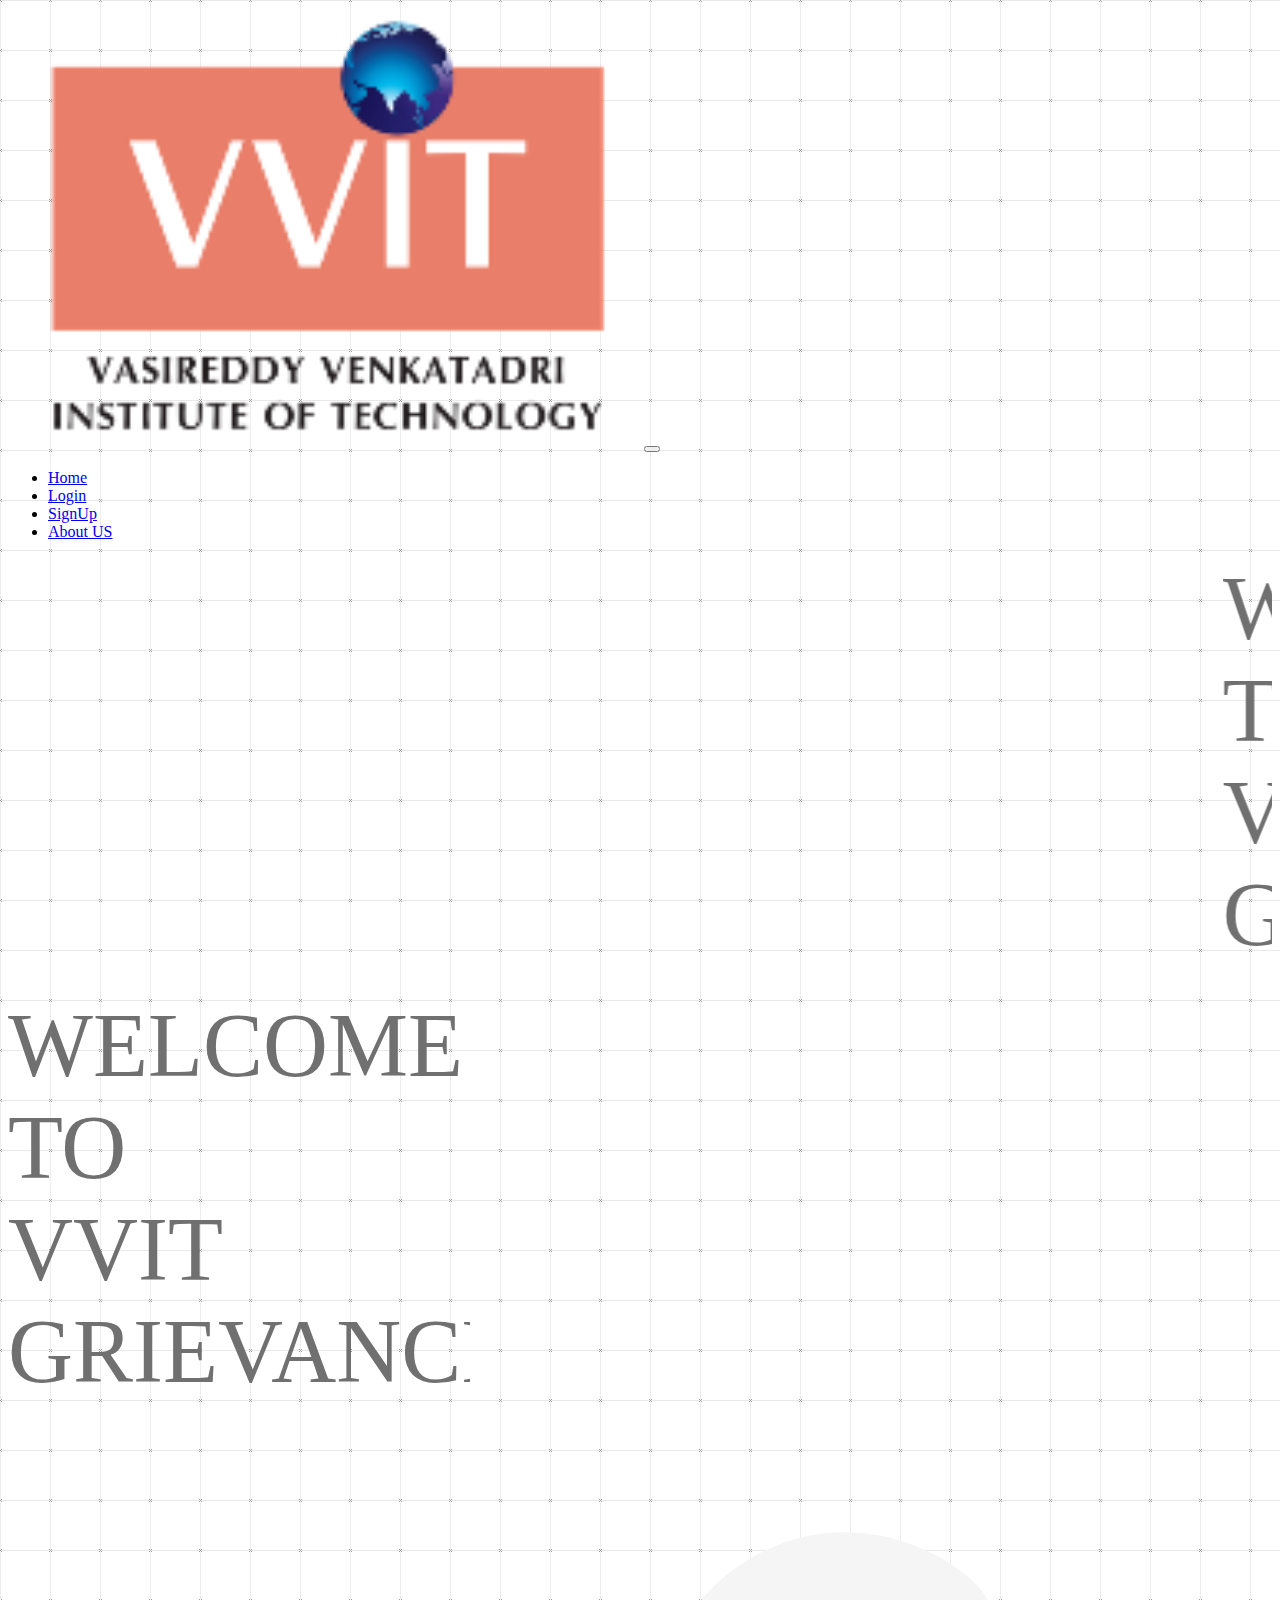
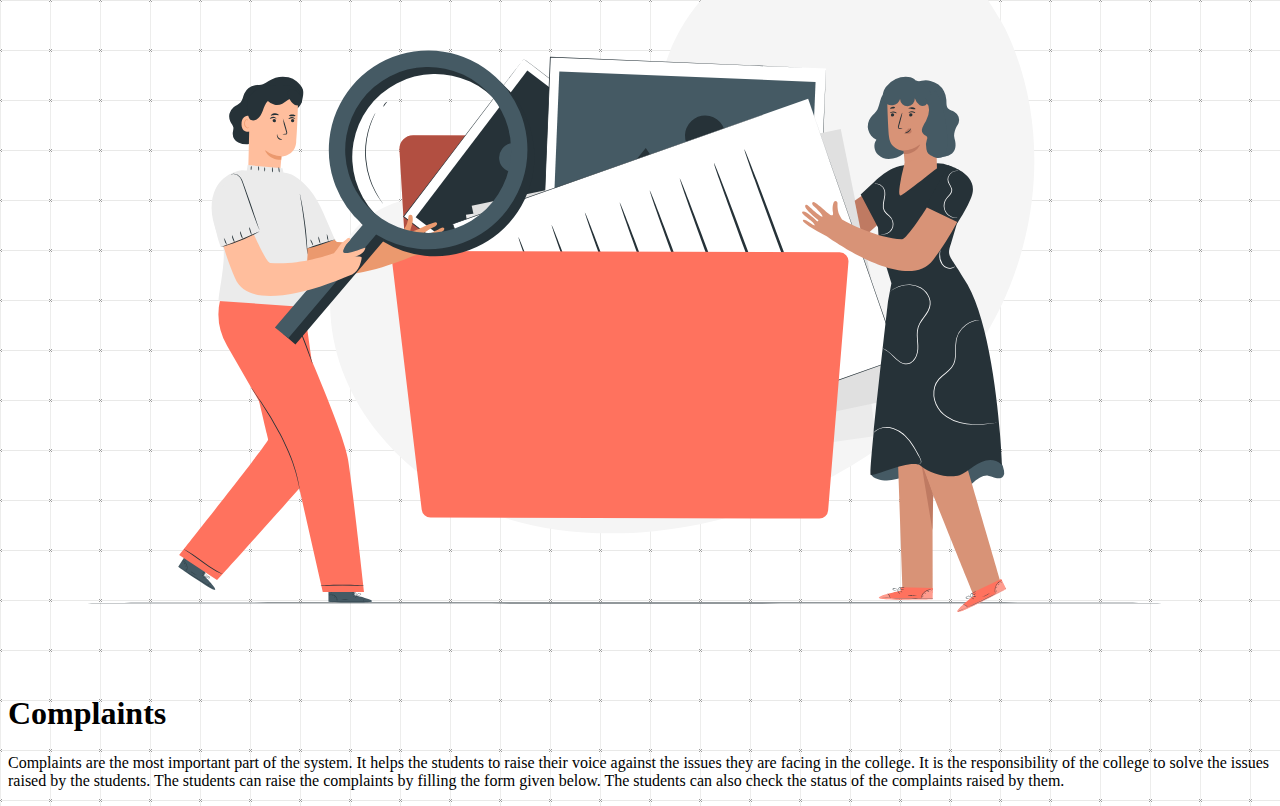
<file: index.html>
<!DOCTYPE html>
<html lang="en">
<head>
    <meta charset="UTF-8">
    <title>New complaint</title>
    <link rel="icon" type="image/x-icon" href="VVIT_logo.svg">
    <link rel="stylesheet" href="https://cdn.jsdelivr.net/npm/bootstrap@5.3.2/dist/css/bootstrap.min.css" integrity="sha384-T3c6CoIi6uLrA9TneNEoa7RxnatzjcDSCmG1MXxSR1GAsXEV/Dwwykc2MPK8M2HN" crossorigin="anonymous">
    <link rel="stylesheet" href="Htmlhome.css">
</head>
<body>
<!-- Navbar -->
<nav class="navbar bg-transparent navbar-expand-lg navbar-light bg-light">
    <div class="container-fluid">
        <a class="navbar-brand" href="#"><img src="VVIT_logo.svg" alt="logo" width="50%"></a>
        <button class="navbar-toggler" type="button" data-bs-toggle="collapse" data-bs-target="#navbarNav" aria-controls="navbarNav" aria-expanded="false" aria-label="Toggle navigation">
            <span class="navbar-toggler-icon"></span>
        </button>
        <div class="collapse navbar-collapse" id="navbarNav">
            <ul class="navbar-nav ms-auto">
                <li class="nav-item">
                    <a class="nav-link " href="index.html">Home</a>
                </li>
                <li class="nav-item">
                    <a class="nav-link " href="Login_page.html">Login</a>
                </li>
                <li class="nav-item">
                    <a class="nav-link " href="SignUp.html">SignUp</a>
                </li>
                <li class="nav-item">
                    <a class="nav-link " href="1Aboutus.html">About US</a>
                </li>
            </ul>
        </div>
    </div>
</nav>
<!-- Navbar End -->

<div class="container-fluid">
    <div class="row justify-content-center align-items-evenly">
        <div class="col-12 col-sm-12 col-md-6  col-lg-6 col-xl-6 ">
            <marquee><img src="heading.svg" alt="Heading" class="img-fluid  d-none d-sm-block d-md-block d-lg-none  "> </marquee><!-- Display on medium and larger screens -->
            <img src="heading.svg" alt="Heading" class="img-fluid d-none d-sm-none d-md-block d-lg-block d-xl-block "> <!-- Display on large screens only -->
            <!-- Adjust image size and class as needed -->
        </div>
        <div class=" col-md-6">
            <img src="File-searching.svg" alt="File Searching" class="img-fluid d-none d-md-none  d-sm-none d-xl-block d-lg-block">
            <!-- Adjust image size and class as needed -->
        </div>
    </div>
</div>
<div class="row">
    <!--please write anything--->
    <div class="card bg-primary-subtle col-md-12">
        <h1>Complaints</h1>
        <p>Complaints are the most important part of the system. It helps the students to raise their voice against the issues they are facing in the college. It is the responsibility of the college to solve the issues raised by the students. The students can raise the complaints by filling the form given below. The students can also check the status of the complaints raised by them.</p>
    </div>
    <p></p>

</div>
<!-- Bootstrap Bundle JS -->
<script src="https://cdn.jsdelivr.net/npm/bootstrap@5.3.2/dist/js/bootstrap.bundle.min.js" integrity="sha384-C6RzsynM9kWDrMNeT87bh95OGNyZPhcTNXj1NW7RuBCsyN/o0jlpcV8Qyq46cDfL" crossorigin="anonymous"></script>
</body>
</html>
</file>
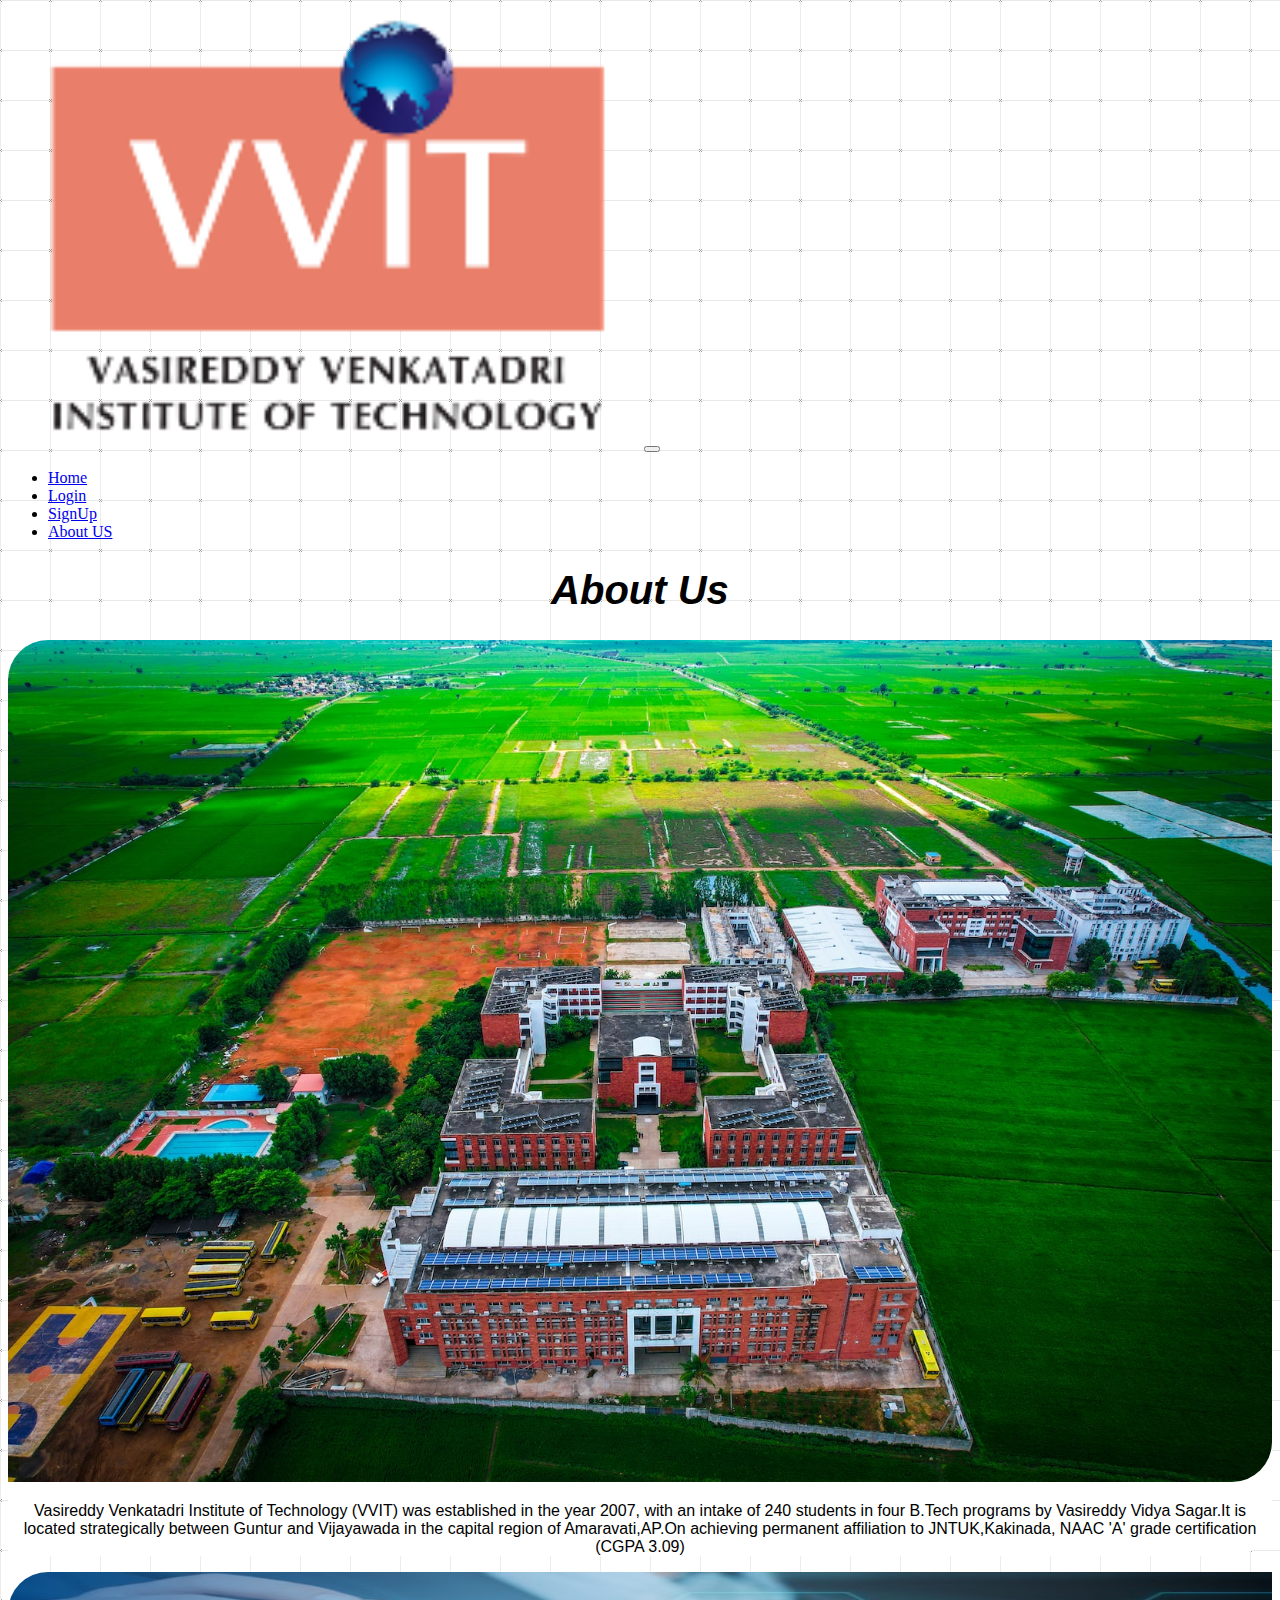
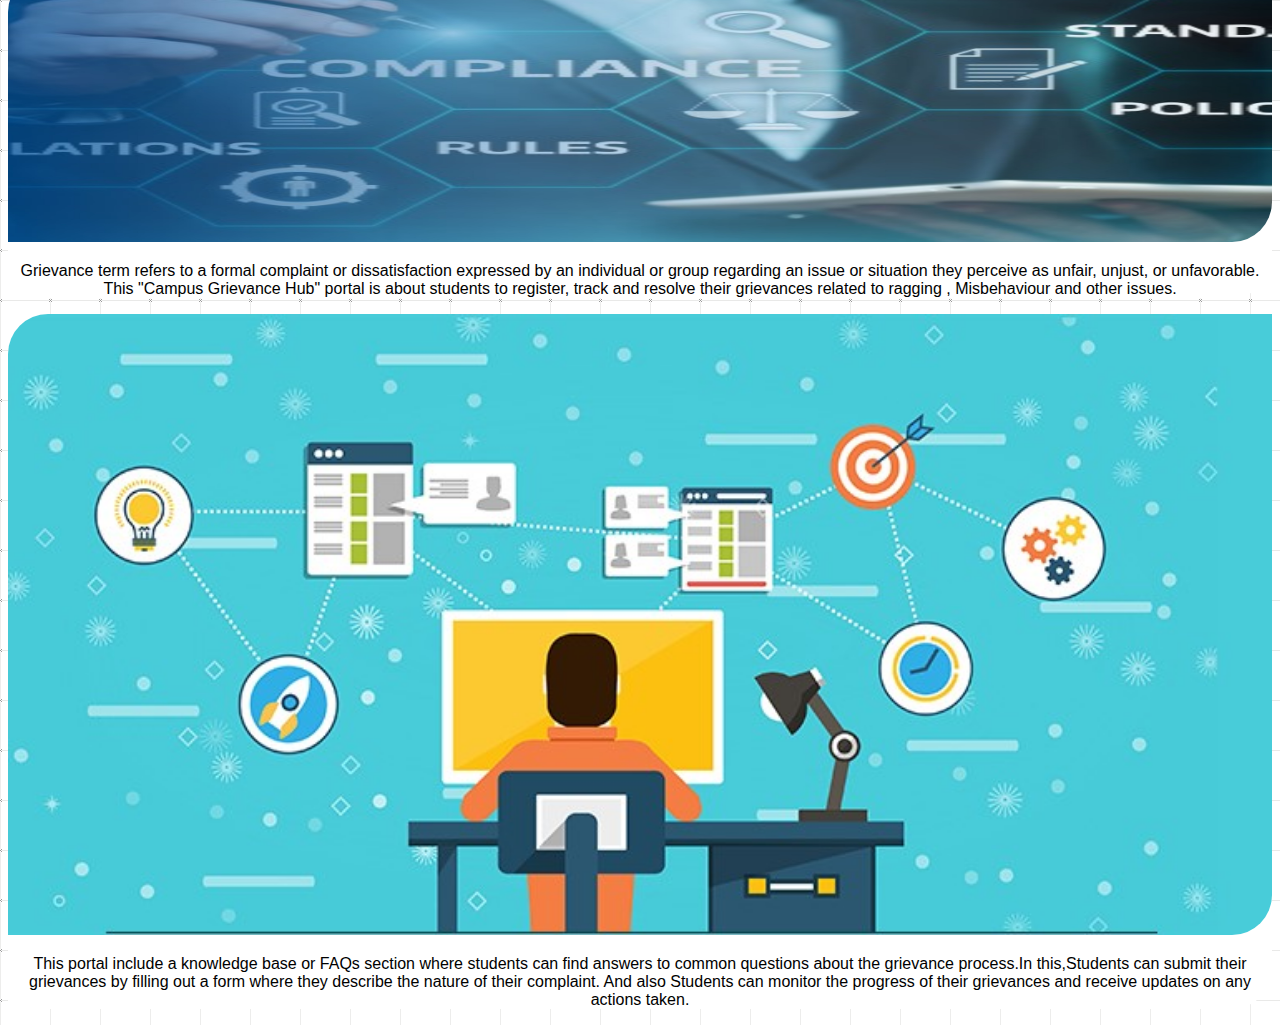
<file: 1Aboutus.html>
<!DOCTYPE html>
<html lang="en">
<head>
    <meta charset="UTF-8">
    <title>New complaint</title>
    <link rel="icon" type="image/x-icon" href="VVIT_logo.svg">
    <link rel="stylesheet" href="https://cdn.jsdelivr.net/npm/bootstrap@5.3.2/dist/css/bootstrap.min.css" integrity="sha384-T3c6CoIi6uLrA9TneNEoa7RxnatzjcDSCmG1MXxSR1GAsXEV/Dwwykc2MPK8M2HN" crossorigin="anonymous">
    <link rel="stylesheet" href="1Aboutus.css">
</head>
<body>
<!-- Navbar -->
<nav class="navbar bg-transparent navbar-expand-lg navbar-light bg-light">
    <div class="container-fluid">
        <a class="navbar-brand" href="#"><img src="VVIT_logo.svg" alt="logo" width="50%"></a>
        <button class="navbar-toggler" type="button" data-bs-toggle="collapse" data-bs-target="#navbarNav" aria-controls="navbarNav" aria-expanded="false" aria-label="Toggle navigation">
            <span class="navbar-toggler-icon"></span>
        </button>
        <div class="collapse navbar-collapse" id="navbarNav">
            <ul class="navbar-nav ms-auto">
                <li class="nav-item">
                    <a class="nav-link " href="index.html">Home</a>
                </li>
                <li class="nav-item">
                    <a class="nav-link " href="Login_page.html">Login</a>
                </li>
                <li class="nav-item">
                    <a class="nav-link " href="SignUp.html">SignUp</a>
                </li>
                <li class="nav-item">
                    <a class="nav-link " href="1Aboutus.html">About US</a>
                </li>
            </ul>
        </div>
    </div>
</nav>
<!-- Navbar End -->

<div class="container-fluid">
    <div class="row">
        <div class="col-12 text-center pb-2">
            <h1 class="heading">About Us</h1>
        </div>

        <div class="col-12 col-md-4   bg-transparent">
            <div class="card shadow-lg w-auto mb-3 text-center">
                <div class="d-flex flex-row justify-content-center">
                    <img src="clg.jpeg.jpg" alt="reload" class="img p-2"/>
                </div>
                <p class="para align-text-topr">Vasireddy Venkatadri Institute of Technology (VVIT) was established in the year 2007,
                    with an intake of 240 students in four B.Tech programs by Vasireddy Vidya Sagar.It is located strategically between Guntur and
                    Vijayawada in the capital region of Amaravati,AP.On achieving permanent affiliation to JNTUK,Kakinada,
                     NAAC 'A' grade certification (CGPA 3.09) </p>
            </div>
        </div>
        <div class="col-12 col-md-4  bg-transparent">
            <div class="card shadow-lg w-auto mb-3 text-center">
                <div class="d-flex flex-row justify-content-center">
                    <img src="compl.jpg" alt="reload" class="img1 p-2"/>
                </div>
                <p class="para align-text-top">Grievance term refers to a formal complaint or dissatisfaction expressed by
                                an individual or group regarding an issue or situation they perceive as unfair,
                                unjust, or unfavorable. This "Campus Grievance Hub" portal is about students to register, track and resolve 
                                their grievances related to ragging , Misbehaviour and other issues.</p>
            </div>
        </div>
        <div class="col-12 col-md-4 ">
            <div class="card shadow-lg w-auto mb-3 text-center">
                <div class="d-flex flex-row justify-content-center">
                    <img src="Featur.jpg" alt="reload" class="img p-2"/>
                </div>
                <p class="para align-text-top">This portal include a knowledge base or FAQs section where students
                    can find answers to common questions about the grievance process.In this,Students can
                    submit their grievances by filling out a form where they describe the nature of their
                    complaint. And also Students can monitor the progress of their grievances and receive
                    updates on any actions taken.</p>
            </div>
        </div>
<!--edited here--->
    </div>
    </div>
<!-- Bootstrap Bundle JS -->
<script src="https://cdn.jsdelivr.net/npm/bootstrap@5.3.2/dist/js/bootstrap.bundle.min.js" integrity="sha384-C6RzsynM9kWDrMNeT87bh95OGNyZPhcTNXj1NW7RuBCsyN/o0jlpcV8Qyq46cDfL" crossorigin="anonymous"></script>
</body>
</html>
</file>
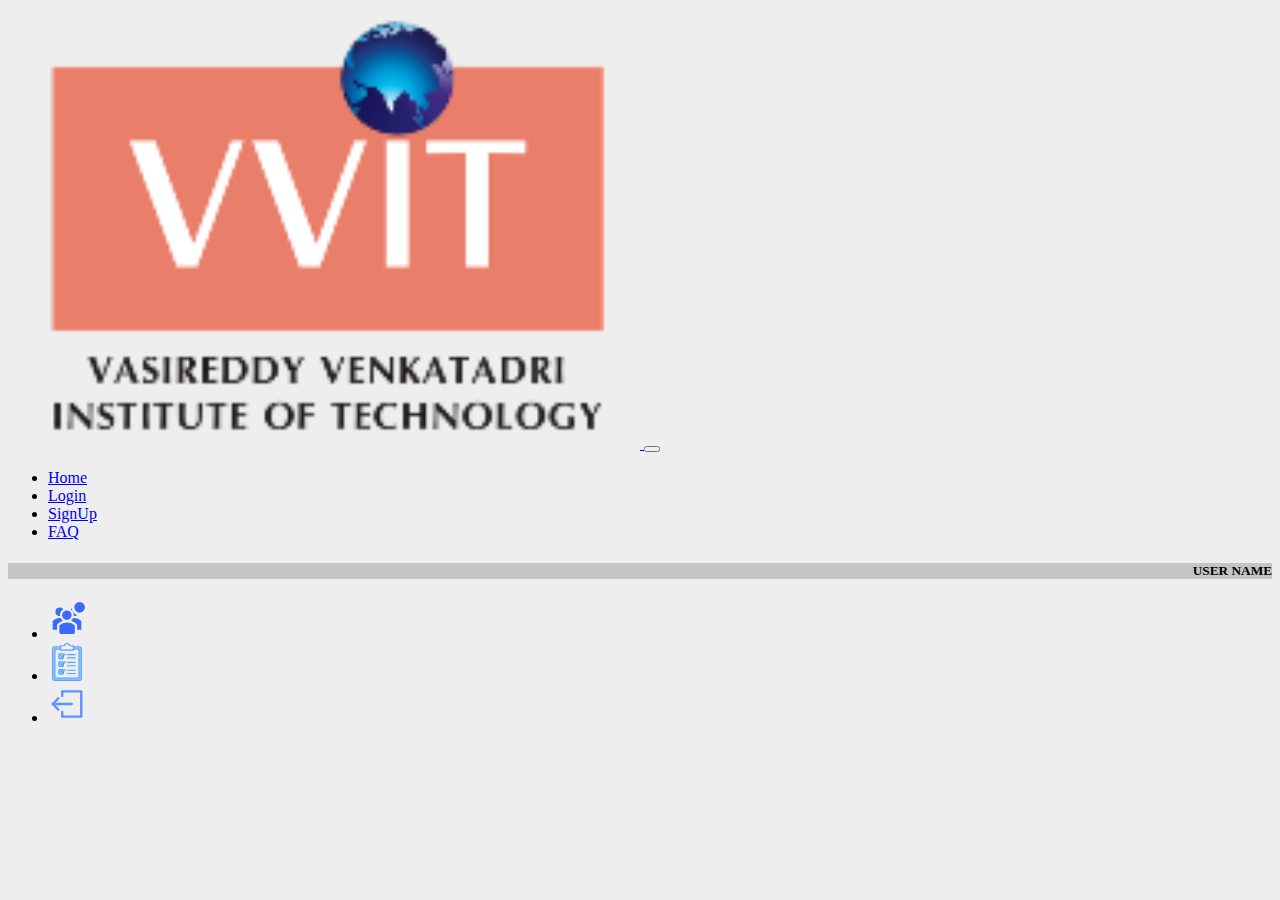
<file: Client.html>
<!DOCTYPE html>
<html lang="en">
<head>
    <meta charset="UTF-8">
    <link rel="icon" type="image/x-icon" href="VVIT_logo.svg">
    <link rel="stylesheet" href="https://cdn.jsdelivr.net/npm/bootstrap@5.3.2/dist/css/bootstrap.min.css" integrity="sha384-T3c6CoIi6uLrA9TneNEoa7RxnatzjcDSCmG1MXxSR1GAsXEV/Dwwykc2MPK8M2HN" crossorigin="anonymous">
    <script src="https://cdn.jsdelivr.net/npm/bootstrap@5.3.2/dist/js/bootstrap.bundle.min.js" integrity="sha384-C6RzsynM9kWDrMNeT87bh95OGNyZPhcTNXj1NW7RuBCsyN/o0jlpcV8Qyq46cDfL" crossorigin="anonymous"></script>
    <link rel="stylesheet" href="client.css">
</head>
<body>
<!---nav bar-->
<nav class="navbar  navbar-expand-md navbar-light bg-transparent ">
    <div class="container-fluid">
        <a class="navbar-brand" href="#"><img src="VVIT_logo.svg" alt="logo" width="50%"> </a>
        <button class="navbar-toggler bg-primary-subtle" type="button" data-bs-toggle="collapse" data-bs-target="#navbarNav" aria-controls="navbarNav" aria-expanded="false" aria-label="Toggle navigation">
            <span class="navbar-toggler-icon"></span>
        </button>
        <div class="collapse navbar-collapse" id="navbarNav">
            <ul class="navbar-nav ms-auto">
                <li class="nav-item">
                    <a class="nav-link back1" href="#">Home</a>
                </li>
                <li class="nav-item">
                    <a class="nav-link back1" href="#">Login</a>
                </li>
                <li class="nav-item">
                    <a class="nav-link back1" href="#">SignUp</a>
                </li>
                <li class="nav-item">
                    <a class="nav-link back1" href="#">FAQ</a>
                </li>
            </ul>
        </div>
    </div>
</nav>
<!---nav bar-->
<!--end of nav bar -->
<div class="login_details shadow-lg"><h5>USER NAME</h5></div>
<!--applying --->
<div class="container-fluid">
    <div class="row" >
        <div class=" bg-transparent transition-shadow col-sm-auto bg-light sticky-top">
            <div class="d-flex flex-sm-column flex-row flex-nowrap bg-light align-items-center sticky-top">

                <ul class="  bg-transparent nav nav-pills nav-flush flex-sm-column flex-row flex-nowrap mb-auto mx-auto text-center align-items-center">
                    <li>
                        <a href="#" class="nav-link py-3 px-2" title="COMPLAINTS" data-bs-toggle="tooltip" data-bs-placement="right" data-bs-original-title="Dashboard">
                            <img src="stucomplaints.svg" alt="Property" width="38" height="38">
                        </a>
                    </li>
                    <li>
                        <a href="" class="nav-link py-3 px-2" title="MY_COMPLAINT" data-bs-toggle="tooltip" data-bs-placement="right" data-bs-original-title="MyComplaints">
                            <img src="checklist.svg" alt="My_complaints" width="38" height="38">
                        </a>
                    </li>
                    <li>
                        <a href="" class="nav-link py-3 px-2" title="LOGOUT" data-bs-toggle="tooltip" data-bs-placement="right" data-bs-original-title="AddComplaint">
                            <img src="logout.svg" alt="add_complaint" width="38" height="38">
                        </a>
                    </li>
                </ul>

            </div>
        </div>
        <div class="row">

        </div>
    </div>
</div>
</body>
</html>
</file>
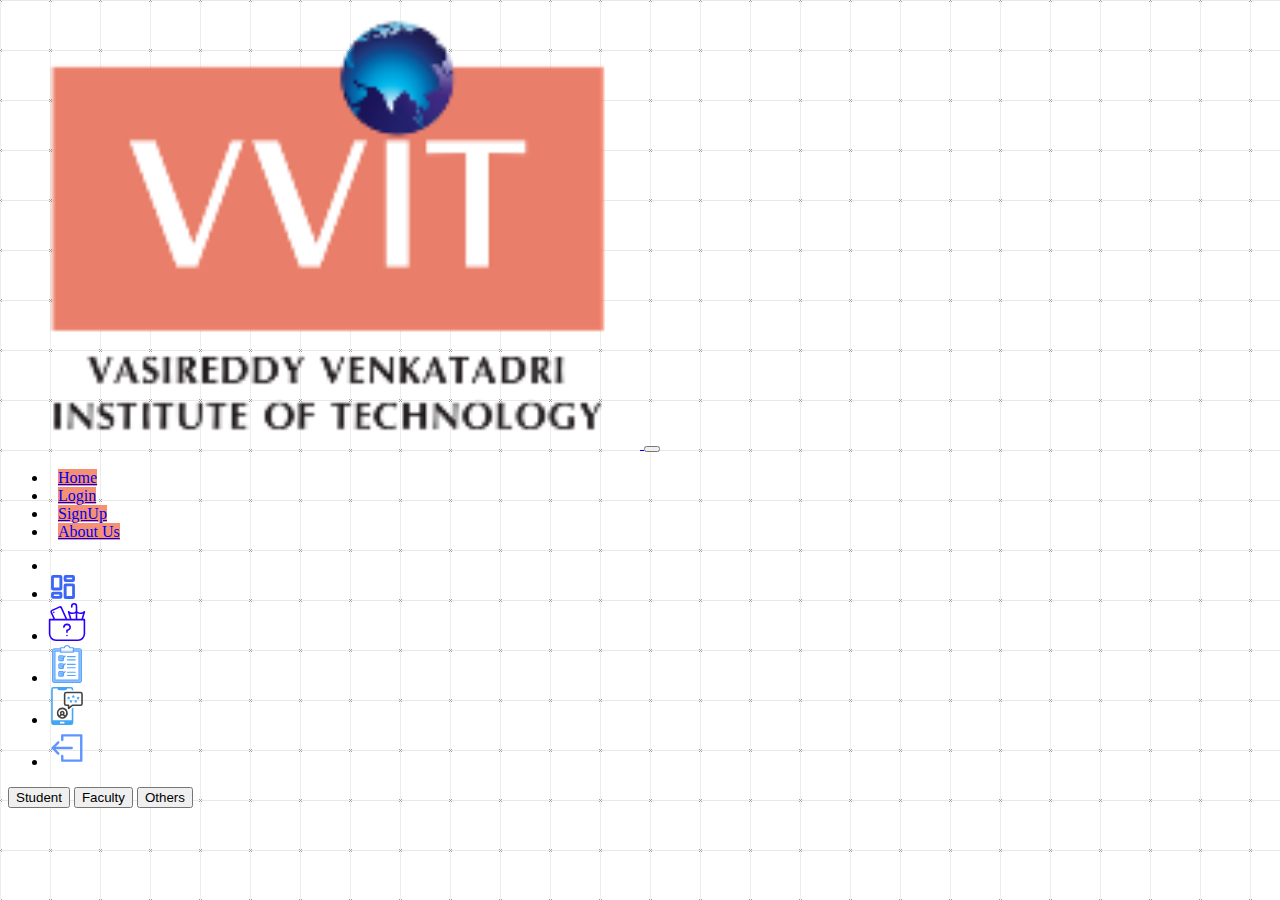
<file: complaint.html>
<!DOCTYPE html>
<html lang="en">
<head>
    <meta charset="UTF-8">
    <title>New complaint</title>
    <link rel="icon" type="image/x-icon" href="VVIT_logo.svg">
    <link rel="stylesheet" href="https://cdn.jsdelivr.net/npm/bootstrap@5.3.2/dist/css/bootstrap.min.css" integrity="sha384-T3c6CoIi6uLrA9TneNEoa7RxnatzjcDSCmG1MXxSR1GAsXEV/Dwwykc2MPK8M2HN" crossorigin="anonymous">
    <script src="https://cdn.jsdelivr.net/npm/bootstrap@5.3.2/dist/js/bootstrap.bundle.min.js" integrity="sha384-C6RzsynM9kWDrMNeT87bh95OGNyZPhcTNXj1NW7RuBCsyN/o0jlpcV8Qyq46cDfL" crossorigin="anonymous"></script>
    <link rel="stylesheet" href="complaint.css">
</head>
<body>
<!---nav bar-->
<nav class="navbar bg-transparent navbar-expand-lg navbar-light bg-light">
    <div class="container-fluid">
        <a class="navbar-brand" href="#"><img src="VVIT_logo.svg" alt="logo" width="50%"> </a>
        <button class="navbar-toggler" type="button" data-bs-toggle="collapse" data-bs-target="#navbarNav" aria-controls="navbarNav" aria-expanded="false" aria-label="Toggle navigation">
            <span class="navbar-toggler-icon"></span>
        </button>
        <div class="collapse navbar-collapse" id="navbarNav">
            <ul class="navbar-nav ms-auto">
                <li class="nav-item">
                    <a class="nav-link back1" href="index.html">Home</a>
                </li>
                <li class="nav-item">
                    <a class="nav-link back1" href="Login_page.html">Login</a>
                </li>
                <li class="nav-item">
                    <a class="nav-link back1" href="SignUp.html">SignUp</a>
                </li>
                <li class="nav-item">
                    <a class="nav-link back1" href="1Aboutus.html">About Us</a>
                </li>
            </ul>
        </div>
    </div>
</nav>
<!--navbar_end-->
<!--start of slide bar-->
<div class="container-fluid">
    <div class="row ">
        <div class=" bg-transparent col-sm-auto bg-light sticky-top">
            <div class="d-flex flex-sm-column flex-row flex-nowrap bg-light align-items-center sticky-top">
                <ul class="nav nav-pills nav-flush flex-sm-column flex-row flex-nowrap mb-auto mx-auto text-center align-items-center">
                    <li class="nav-item">
                    <li class="nav-item">
                        <a href="DashBoard1.html" class="nav-link py-3 px-2" title="DASHBOARD" data-bs-toggle="tooltip" data-bs-placement="right" data-bs-original-title="Home">
                            <img src="Dashboard_svg.svg" alt="Dashboard" width="30" height="24">
                        </a>
                    </li>
                    <li>
                        <a href="PropertyLoss.html" class="nav-link py-3 px-2" title="PROPERTY_LOSS" data-bs-toggle="tooltip" data-bs-placement="right" data-bs-original-title="Dashboard">
                            <img src="Property.svg" alt="Property" width="38" height="38">
                        </a>
                    </li>
                    <li>
                        <a href="complaint.html" class="nav-link py-3 px-2" title="MY_COMPLAINT" data-bs-toggle="tooltip" data-bs-placement="right" data-bs-original-title="MyComplaints">
                            <img src="checklist.svg" alt="My_complaints" width="38" height="38">
                        </a>
                    </li>
                    <li>
                        <a href="feed.html" class="nav-link py-3 px-2" title="LOGOUT" data-bs-toggle="tooltip" data-bs-placement="right" data-bs-original-title="AddComplaint">
                            <img src="feedbackicon.svg" alt="add_complaint" width="38" height="38">
                        </a>
                    </li>
                    <li>
                        <a href="feed.html" class="nav-link py-3 px-2" title="LOGOUT" data-bs-toggle="tooltip" data-bs-placement="right" data-bs-original-title="AddComplaint">
                            <img src="logout.svg" alt="add_complaint" width="38" height="38">
                        </a>
                    </li>
                </ul>
            </div>
        </div>
        <!--end of slide bar-->
        <div class="col-sm p-3 min-vh-100">
            <div class="row">
                <div class="d-flex flex-row justify-content-center">
                    <button onclick="showForm('studentForm')" class="btn btn-primary m-3">Student</button>
                    <button onclick="showForm('facultyForm')" class="btn btn-primary m-3" >Faculty</button>
                    <button onclick="showForm('othersForm')" class="btn btn-primary m-3"  >Others</button>
                </div>
                <div class="d-flex flex-row justify-content-between">
                <div class=" mb-4 col-12 col-sm-12 col-md-12 col-lg-12 col-xl-12 ">

                    <div class=" m-5 bg-transparent form" id="othersForm" >
                        <form class="card shadow-lg " >
                            <label for="name3">Faculty_Name*/Lab_Assistant_Name*:
                                <input type="text" id="name3">
                            </label>
                            <label for="RollNo3">Faculty_id/Lab_Assistant_ID*:
                                <input type="text" id="RollNo3">
                            </label>

                            <label for="Year3">Year:
                                <input type="text" id="Year3">
                            </label>

                            <label for="branch3">Branch:
                                <select id="branch3">
                                    <option value="CSE">CSE</option>
                                    <option value="ECE">ECE</option>
                                    <option value="MECH">MECH</option>
                                    <option value="CEC">CEC</option>
                                    <option value="EEE">EEE</option>
                                    <option value="CSM">CSM</option>
                                    <option value="AIDS">AIDS</option>
                                    <option value="CIVIL">CIVIL</option>
                                    <option value="AIML">AIML</option>
                                    <option value="CSO">CSO</option>
                                    <option value="CIC">CIC</option>
                                    <option value="IT">IT</option>
                                </select>
                            </label>

                            <label for="category3">Category:
                                <select id="category3">
                                    <option value="RAGGING">RAGGING</option>
                                    <option value="SCOLDING">SCOLDING</option>
                                    <option value="TEASING">TEASING</option>
                                    <option value="BLAMING">BLAMING</option>
                                    <option value="BACKING/KICKING"> BACKING/KICKING</option>
                                    <option value="HARASSING">HARASSING</option>
                                </select>
                            </label>

                            <label for="description1">INCIDENT_DESCRIPTION*:
                                <textarea class="container" name="description3" id="description1" cols="60" rows="5" placeholder="Description"></textarea>
                            </label>

                            <div class="d-flex mb-3 justify-content-center">
                                <input type="submit" class=" btn btn-primary" value="Submit"/>
                            </div>
                        </form>
                    </div>








                    <!--FACULTY COMPLAINT FORM -->
                    <div class=" m-5 bg-transparent form" id="facultyForm" >
                        <form class="card shadow-lg " >
                            <label for="name1">Faculty_Name*/Lab_Assistant_Name*:
                                <input type="text" id="name1">
                            </label>
                            <label for="RollNo1">Faculty_id/Lab_Assistant_ID*:
                                <input type="text" id="RollNo1">
                            </label>

                            <label for="Year1">Year:
                                <input type="text" id="Year1">
                            </label>
                            <label for="faculty">Position
                                <select id="faculty">
                                    <option value="PROFESSOR">PROFESSOR</option>
                                    <option value="HOD">HOD</option>
                                    <option value="LAB_ASSISTANT">LAB_ASSISTANT</option>
                                    <option value="ASSOCIATE PROFESSOR">ASSOCIATE PROFESSOR</option>
                                    <option value="ASSISTANT PROFESSOR">ASSISTANT PROFESSOR</option>
                                </select>
                            </label>
                            <label for="branch1">Branch:
                                <select id="branch1">
                                    <option value="CSE">CSE</option>
                                    <option value="ECE">ECE</option>
                                    <option value="MECH">MECH</option>
                                    <option value="CEC">CEC</option>
                                    <option value="EEE">EEE</option>
                                    <option value="CSM">CSM</option>
                                    <option value="AIDS">AIDS</option>
                                    <option value="CIVIL">CIVIL</option>
                                    <option value="AIML">AIML</option>
                                    <option value="CSO">CSO</option>
                                    <option value="CIC">CIC</option>
                                    <option value="IT">IT</option>
                                </select>
                            </label>

                            <label for="category1">Category:
                                <select id="category1">
                                    <option value="RAGGING">RAGGING</option>
                                    <option value="SCOLDING">SCOLDING</option>
                                    <option value="TEASING">TEASING</option>
                                    <option value="BLAMING">BLAMING</option>
                                    <option value="BACKING/KICKING"> BACKING/KICKING</option>
                                    <option value="HARASSING">HARASSING</option>
                                </select>
                            </label>

                            <label for="description3">INCIDENT_DESCRIPTION*:
                                <textarea class="container" name="description3" id="description3" cols="60" rows="5" placeholder="Description"></textarea>
                            </label>

                            <div class="d-flex mb-3 justify-content-center">
                                <input type="submit" class=" btn btn-primary" value="Submit"/>
                            </div>
                        </form>
                    </div>









                    <!--STUDENT COMPLAINT FORM -->
                    <div class=" m-5 bg-transparent form" id="studentForm" >
                        <form class="card shadow-lg " >
                            <label for="name">Student_Name*:
                            <input type="text" id="name">
                            </label>
                            <label for="RollNo">Roll_No*:
                            <input type="text" id="RollNo">
                            </label>

                            <label for="Year">Year:
                            <input type="text" id="Year">
                            </label>

                            <label for="gender">Gender
                            <select id="gender">
                                <option value="MALE">MALE</option>
                                <option VALUE="FEMALE">FEMALE</option>
                            </select>
                            </label>


                            <label for="branch">Branch:
                                <select id="branch">
                                    <option value="CSE">CSE</option>
                                    <option value="ECE">ECE</option>
                                    <option value="MECH">MECH</option>
                                    <option value="CEC">CEC</option>
                                    <option value="EEE">EEE</option>
                                    <option value="CSM">CSM</option>
                                    <option value="AIDS">AIDS</option>
                                    <option value="CIVIL">CIVIL</option>
                                    <option value="AIML">AIML</option>
                                    <option value="CSO">CSO</option>
                                    <option value="CIC">CIC</option>
                                    <option value="IT">IT</option>
                                </select>
                            </label>

                           <label for="category">Category:
                                <select id="category">
                                    <option value="RAGGING">RAGGING</option>
                                    <option value="SCOLDING">SCOLDING</option>
                                    <option value="TEASING">TEASING</option>
                                    <option value="BLAMING">BLAMING</option>
                                    <option value="BACKING/KICKING"> BACKING/KICKING</option>
                                    <option value="HARASSING">HARASSING</option>
                                </select>
                           </label>

                            <label for="email">Email:
                            <input type="email" id="email" required>
                            </label>


                            <label for="description0">INCIDENT_DESCRIPTION*:
                                <textarea class="container" name="description3" id="description0" cols="60" rows="5" placeholder="Description"></textarea>
                            </label>

                            <div class="d-flex mb-3 justify-content-center">
                                <button type="submit" class="btn btn-primary">Submit</button>
                            </div>
                        </form>
                    </div>

                </div>

                </div>

            </div>
        </div>
    </div>
</div>

</body>
<script>
    function showForm(formId) {
        // Hide all forms
        var forms = document.querySelectorAll('.form');
        forms.forEach(function(form) {
            form.style.display = 'none';
        });

        // Show the selected form
        document.getElementById(formId).style.display = 'block';
    }
</script>
</html>
</file>
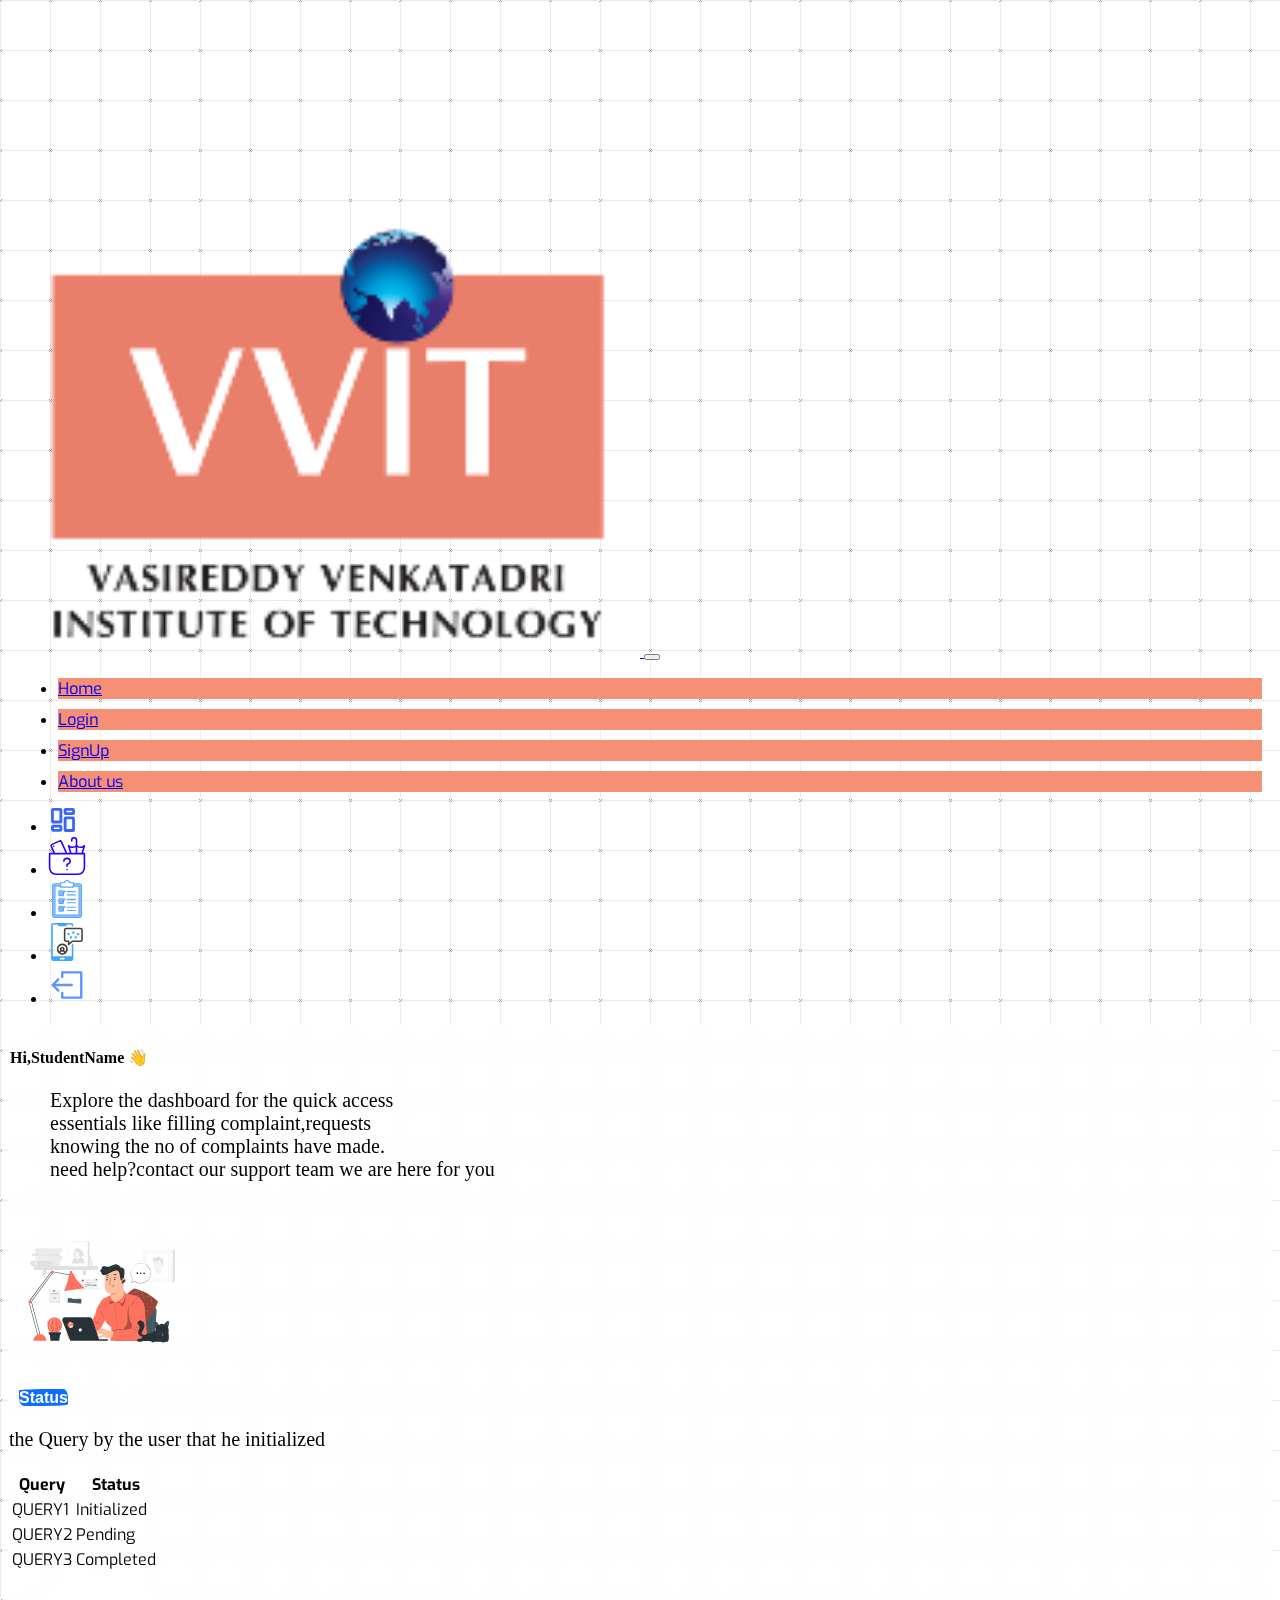
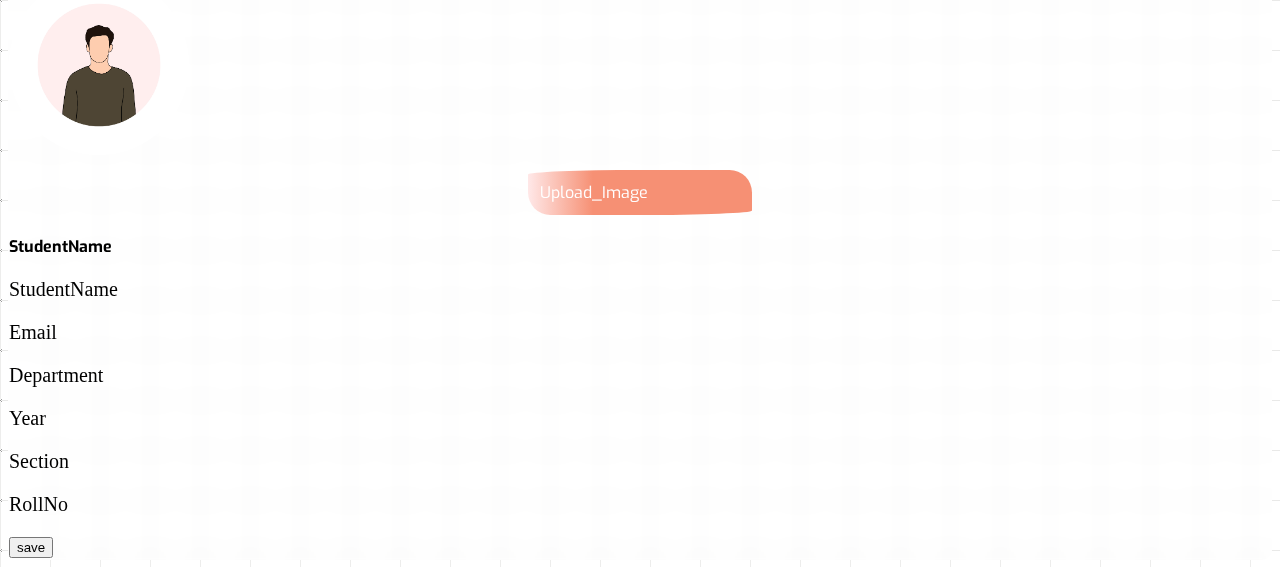
<file: DashBoard1.html>
<!DOCTYPE html>
<html lang="en">
<head>
    <meta charset="UTF-8">
    <title>Title</title>
    <link rel="stylesheet" href="Dashboard.css">
    <link rel="icon" type="image/x-icon" href="VVIT_logo.svg">
    <link rel="stylesheet" href="https://cdn.jsdelivr.net/npm/bootstrap@5.3.2/dist/css/bootstrap.min.css" integrity="sha384-T3c6CoIi6uLrA9TneNEoa7RxnatzjcDSCmG1MXxSR1GAsXEV/Dwwykc2MPK8M2HN" crossorigin="anonymous">
    <script src="https://cdn.jsdelivr.net/npm/bootstrap@5.3.2/dist/js/bootstrap.bundle.min.js" integrity="sha384-C6RzsynM9kWDrMNeT87bh95OGNyZPhcTNXj1NW7RuBCsyN/o0jlpcV8Qyq46cDfL" crossorigin="anonymous"></script>

</head>
<body>
<!---nav bar-->
<nav class="  bg-transparent navbar navbar-expand-lg navbar-light bg-light">
    <div class="container-fluid">
        <a class="navbar-brand" href="#"><img src="VVIT_logo.svg" alt="logo" width="50%"> </a>
        <button class="navbar-toggler" type="button" data-bs-toggle="collapse" data-bs-target="#navbarNav" aria-controls="navbarNav" aria-expanded="false" aria-label="Toggle navigation">
            <span class="navbar-toggler-icon"></span>
        </button>
        <div class="collapse navbar-collapse" id="navbarNav">
            <ul class="navbar-nav ms-auto">
                <li class="nav-item back1">
                    <a class="nav-link " href="DashBoard1.html">Home</a>
                </li>
                <li class="nav-item back1">
                    <a class="nav-link " href="Login_page.html">Login</a>
                </li>
                <li class="nav-item back1">
                    <a class="nav-link " href="SignUp.html">SignUp</a>
                </li>
                <li class="nav-item back1">
                    <a class="nav-link " href="1Aboutus.html">About us</a>
                </li>
            </ul>
        </div>
    </div>
</nav>
<!---nav bar end-->
<div class="container-fluid">
    <div class="row" >
        <div class=" bg-transparent  col-sm-auto bg-light sticky-top">
            <div class="d-flex flex-sm-column flex-row flex-nowrap bg-light align-items-center sticky-top">

                <ul class="  bg-transparent nav nav-pills nav-flush flex-sm-column flex-row flex-nowrap mb-auto mx-auto text-center align-items-center">
                    <li class="nav-item">
                        <a href="DashBoard1.html" class="nav-link py-3 px-2" title="DASHBOARD" data-bs-toggle="tooltip" data-bs-placement="right" data-bs-original-title="Home">
                            <img src="Dashboard_svg.svg" alt="Dashboard" width="30" height="24">
                        </a>
                    </li>
                    <li>
                        <a href="PropertyLoss.html" class="nav-link py-3 px-2" title="PROPERTY_LOSS" data-bs-toggle="tooltip" data-bs-placement="right" data-bs-original-title="Dashboard">
                            <img src="Property.svg" alt="Property" width="38" height="38">
                        </a>
                    </li>
                    <li>
                        <a href="complaint.html" class="nav-link py-3 px-2" title="MY_COMPLAINT" data-bs-toggle="tooltip" data-bs-placement="right" data-bs-original-title="MyComplaints">
                           <img src="checklist.svg" alt="My_complaints" width="38" height="38">
                        </a>
                    </li>
                    <li>
                        <a href="feed.html" class="nav-link py-3 px-2" title="LOGOUT" data-bs-toggle="tooltip" data-bs-placement="right" data-bs-original-title="AddComplaint">
                            <img src="feedbackicon.svg" alt="add_complaint" width="38" height="38">
                        </a>
                    </li>
                    <li>
                        <a href="feed.html" class="nav-link py-3 px-2" title="LOGOUT" data-bs-toggle="tooltip" data-bs-placement="right" data-bs-original-title="AddComplaint">
                            <img src="logout.svg" alt="add_complaint" width="38" height="38">
                        </a>
                    </li>
                </ul>

            </div>
        </div>
        <!-- End of sidebar -->
        <div class="col-sm p-3 min-vh-100 ">
            <div class="container-fluid">
            <div class="row bg-transparent ">
            <div class=" bg-transparent d-flex flex-row justify-content-between">
            <div class="card bg-transparent col-12 col-sm-12 col-md-8 col-lg-8 col-xl-8 ">
                <div class="card bg-transparent d-flex flex-row justify-content-center ">
                <div class="para">
                    <h4> Hi,<strong id="studentName">StudentName </strong>&#x1F44B;<br></h4>
                    <ul>
                    <p>Explore the dashboard for the quick access <br>
                    essentials like filling complaint,requests <br>
                    knowing the no of complaints have made.<br>
                    need help?contact our support team we are here for you</p>
                    </ul>
                </div>
                    <div class="image_card ">
                        <img src="Telecommuting-pana.svg" alt="image"  width="auto">

                    </div>
                </div>

                <div class="card1 mt-2 ">

                    <mark class="mark btn-primary m-2" style="background-color: #0d6efd; color:#ffffff; font-weight:bold; font-family: Calibri,sans-serif">Status</mark>
                    <p class="m-2">the Query by the user that he initialized</p>

                    <table class="table table-bordered">
                        <thead>
                        <tr>
                            <th>Query</th>
                            <th>Status</th>
                        </tr>
                        </thead>
                        <tbody>
                        <!-- Query 1 -->
                        <tr>
                            <td>QUERY1</td>
                            <td>
                                <div class="progress">
                                    <div class="progress-bar bg-success" role="progressbar" style="width: 25%" aria-valuenow="25" aria-valuemin="0" aria-valuemax="100">Initialized</div>
                                </div>
                            </td>
                        </tr>

                        <!-- Query 2 -->
                        <tr>
                            <td>QUERY2</td>
                            <td>
                                <div class="progress">
                                    <div class="progress-bar bg-warning" role="progressbar" style="width: 50%" aria-valuenow="50" aria-valuemin="0" aria-valuemax="100">Pending</div>
                                </div>
                            </td>
                        </tr>

                        <!-- Query 3 -->
                        <tr>
                            <td>QUERY3</td>
                            <td>
                                <div class="progress">
                                    <div class="progress-bar bg-danger" role="progressbar" style="width: 75%" aria-valuenow="75" aria-valuemin="0" aria-valuemax="100">Completed</div>
                                </div>
                            </td>
                        </tr>
                        </tbody>
                    </table>

                </div>
            </div>
                <!-- End of col-sm-8 -->


                <div class="row pb-5 m-2 w-80">
                    <div class="d-none d-sm-none d-md-inline d-lg-block d-xl-block  col-lg-12 col-xl-12 ">
                            <div class="card bg-transparent shadow-sm ">
                                <div class="card-header  text-center">


                                    <img src="profile.jpg" id="profile-image" alt="image_reload">
                                    <input class="input" type="file" accept="image/jpeg, image/png, image/jpg " id="input-file">
                                    <label for="input-file" class="labels">Upload_Image</label>



                                </div>
                                <div class="card-body">
                                    <div class="row">
                                        <div class="col-sm-12">
                                            <h4 class="mb-0">StudentName</h4>
                                            <p class="text-secondary">StudentName</p>
                                            <p class="text-secondary">Email</p>
                                            <p class="text-secondary">Department</p>
                                            <p class="text-secondary">Year</p>
                                            <p class="text-secondary">Section</p>
                                            <p class="text-secondary">RollNo</p>

                                        </div>

                                </div>
                                    <button class="btn btn-primary" onclick="saveButton()">save</button>

                                </div>

                </div>
                </div>


                <!-- End of col-sm-->
            </div>
    <!-- End of main -->
            </div>
    </div>
</div>
    </div>
</div>

<script>
   let profile = document.getElementById("profile-image");
   let imageFile = document.getElementById("input-file");
   imageFile.onchange=function(){
       profile.src=URL.createObjectURL(imageFile.files[0]);
   }



</script>

</div>
</body>
</html>
</file>
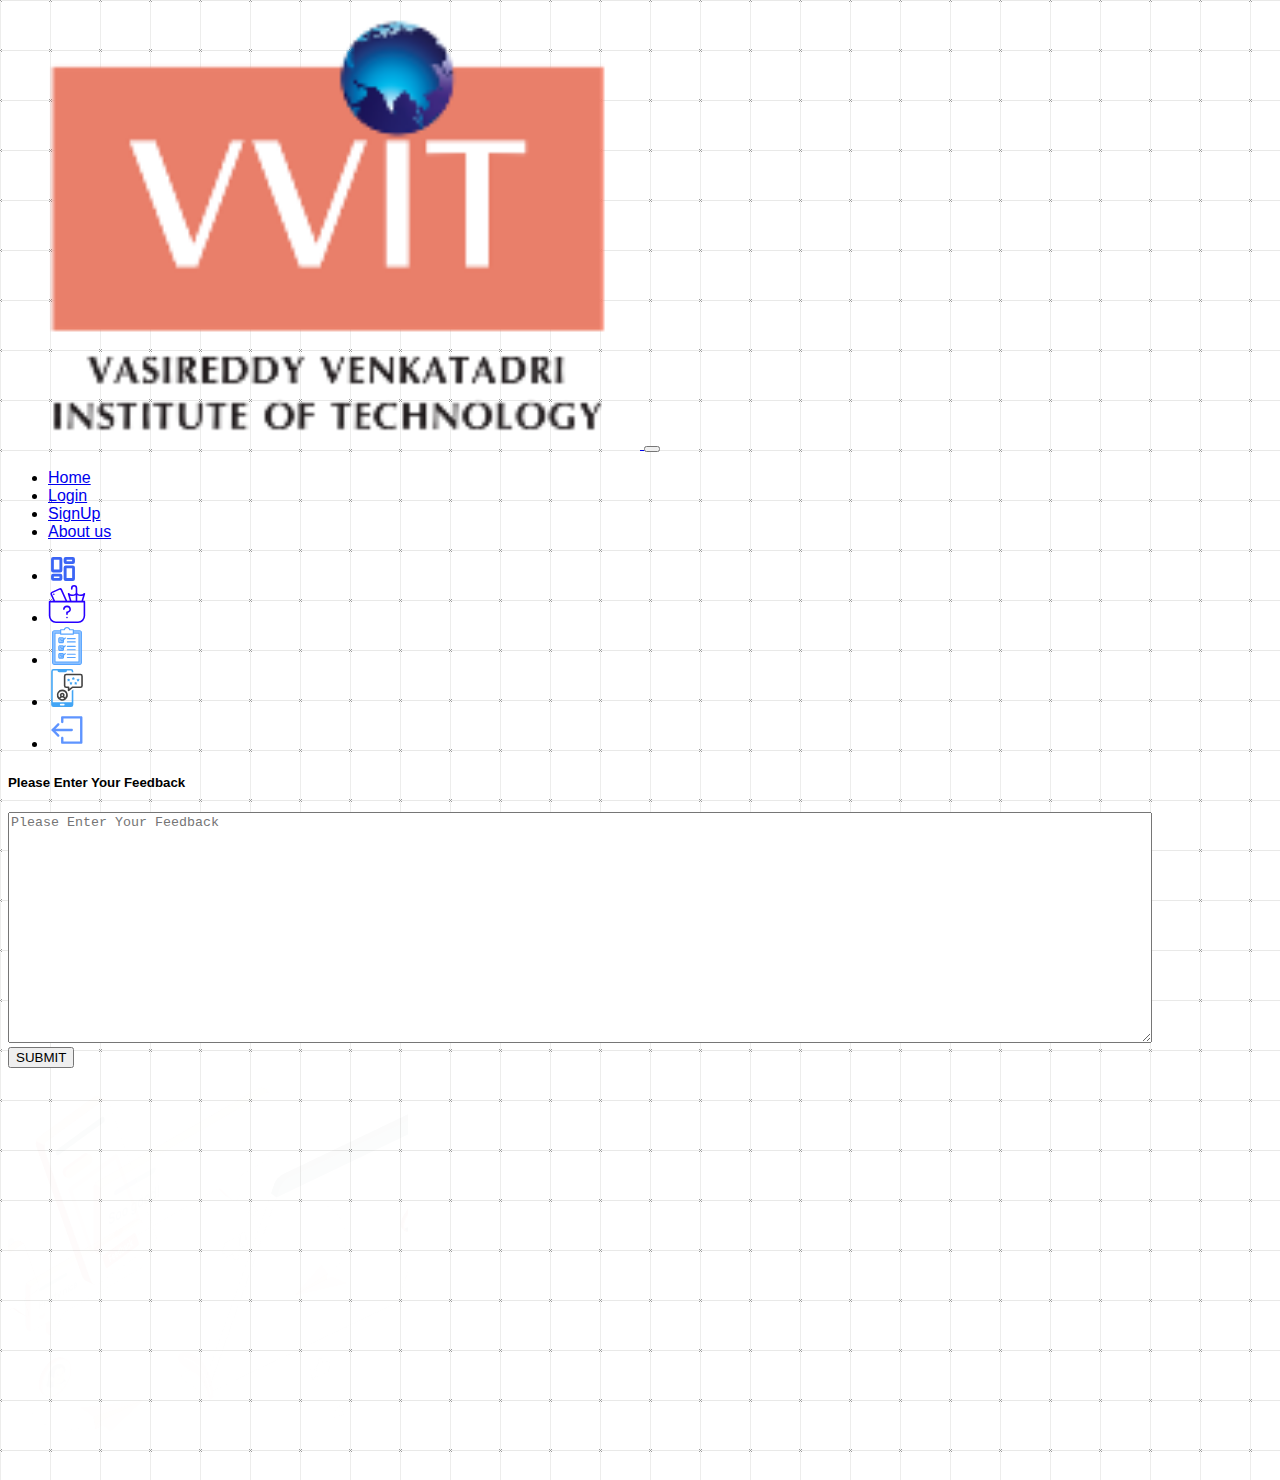
<file: feed.html>
<!DOCTYPE html>
<html lang="en">
<head>
    <meta charset="UTF-8">
    <title>New complaint</title>
    <link rel="icon" type="image/x-icon" href="VVIT_logo.svg">
    <link rel="stylesheet" href="https://cdn.jsdelivr.net/npm/bootstrap@5.3.2/dist/css/bootstrap.min.css" integrity="sha384-T3c6CoIi6uLrA9TneNEoa7RxnatzjcDSCmG1MXxSR1GAsXEV/Dwwykc2MPK8M2HN" crossorigin="anonymous">
    <script src="https://cdn.jsdelivr.net/npm/bootstrap@5.3.2/dist/js/bootstrap.bundle.min.js" integrity="sha384-C6RzsynM9kWDrMNeT87bh95OGNyZPhcTNXj1NW7RuBCsyN/o0jlpcV8Qyq46cDfL" crossorigin="anonymous"></script>

    <link rel="stylesheet" href="feed.css">
</head>
<body>
<!---nav bar-->
<nav class="navbar bg-transparent navbar-expand-lg navbar-light bg-light">
    <div class="container-fluid">
        <a class="navbar-brand" href="#"><img src="VVIT_logo.svg" alt="logo" width="50%"> </a>
        <button class="navbar-toggler" type="button" data-bs-toggle="collapse" data-bs-target="#navbarNav" aria-controls="navbarNav" aria-expanded="false" aria-label="Toggle navigation">
            <span class="navbar-toggler-icon"></span>
        </button>
        <div class="collapse navbar-collapse" id="navbarNav">
            <ul class="navbar-nav ms-auto">
                <li class="nav-item back1">
                    <a class="nav-link " href="DashBoard1.html">Home</a>
                </li>
                <li class="nav-item back1">
                    <a class="nav-link " href="Login_page.html">Login</a>
                </li>
                <li class="nav-item back1">
                    <a class="nav-link " href="SignUp.html">SignUp</a>
                </li>
                <li class="nav-item back1">
                    <a class="nav-link " href="1Aboutus.html">About us</a>
                </li>
            </ul>
        </div>
    </div>
</nav>
<!--navbar_end-->
<!--start of slide bar-->
<div class="container-fluid">
    <div class="row ">
        <div class=" bg-transparent col-sm-auto bg-light sticky-top">
            <div class="d-flex flex-sm-column flex-row flex-nowrap bg-light align-items-center sticky-top">
                <ul class="nav nav-pills nav-flush flex-sm-column flex-row flex-nowrap mb-auto mx-auto text-center align-items-center">
                    <li class="nav-item">
                        <a href="DashBoard1.html" class="nav-link py-3 px-2" title="DASHBOARD" data-bs-toggle="tooltip" data-bs-placement="right" data-bs-original-title="Home">
                            <img src="Dashboard_svg.svg" alt="Dashboard" width="30" height="24">
                        </a>
                    </li>
                    <li>
                        <a href="PropertyLoss.html" class="nav-link py-3 px-2" title="PROPERTY_LOSS" data-bs-toggle="tooltip" data-bs-placement="right" data-bs-original-title="Dashboard">
                            <img src="Property.svg" alt="Property" width="38" height="38">
                        </a>
                    </li>
                    <li>
                        <a href="complaint.html" class="nav-link py-3 px-2" title="MY_COMPLAINT" data-bs-toggle="tooltip" data-bs-placement="right" data-bs-original-title="MyComplaints">
                            <img src="checklist.svg" alt="My_complaints" width="38" height="38">
                        </a>
                    </li>
                    <li>
                        <a href="" class="nav-link py-3 px-2" title="LOGOUT" data-bs-toggle="tooltip" data-bs-placement="right" data-bs-original-title="AddComplaint">
                            <img src="feedbackicon.svg" alt="add_complaint" width="38" height="38">
                        </a>
                    </li>
                    <li>
                        <a href="feed.html" class="nav-link py-3 px-2" title="LOGOUT" data-bs-toggle="tooltip" data-bs-placement="right" data-bs-original-title="AddComplaint">
                            <img src="logout.svg" alt="add_complaint" width="38" height="38">
                        </a>
                    </li>

                </ul>
            </div>
        </div>
        <!--end of slide bar-->
        <div class="col-sm p-3 min-vh-100">
            <div class="row">


                <div class="d-flex flex-row justify-content-evenly" >
                    <div class=" mb-4 col-12 col-sm-12 col-md-12 col-lg-8 col-xl-8 order-1">
                        <h5 class="text-center text-success">Please Enter Your Feedback</h5>
                        <div class=" m-5 bg-transparent">
                            <form>
                            <label>
                                <textarea rows="15" cols="90" class="container" placeholder="Please Enter Your Feedback"></textarea>
                            </label>
                                <br/>
                                <label>
                                    <button type="submit" class="btn btn-outline-primary">SUBMIT</button>
                                </label>
                            </form>

                        </div>
                    </div>

                    <!--item found-->

                    <div class="d-none d-sm-none d-md-none d-lg-block d-xl-block col-sm-4 col-md-4 col-lg-4 col-xl-4 order-2">
                        <div class=" ">
                            <img src="feedback-a.svg" alt="PropertyLoss" width="400" height="400">
                        </div>
                    </div>
                </div>
                <!---adding the flex-->
            </div>
        </div>
    </div>
</div>


</body>
</html>
</file>
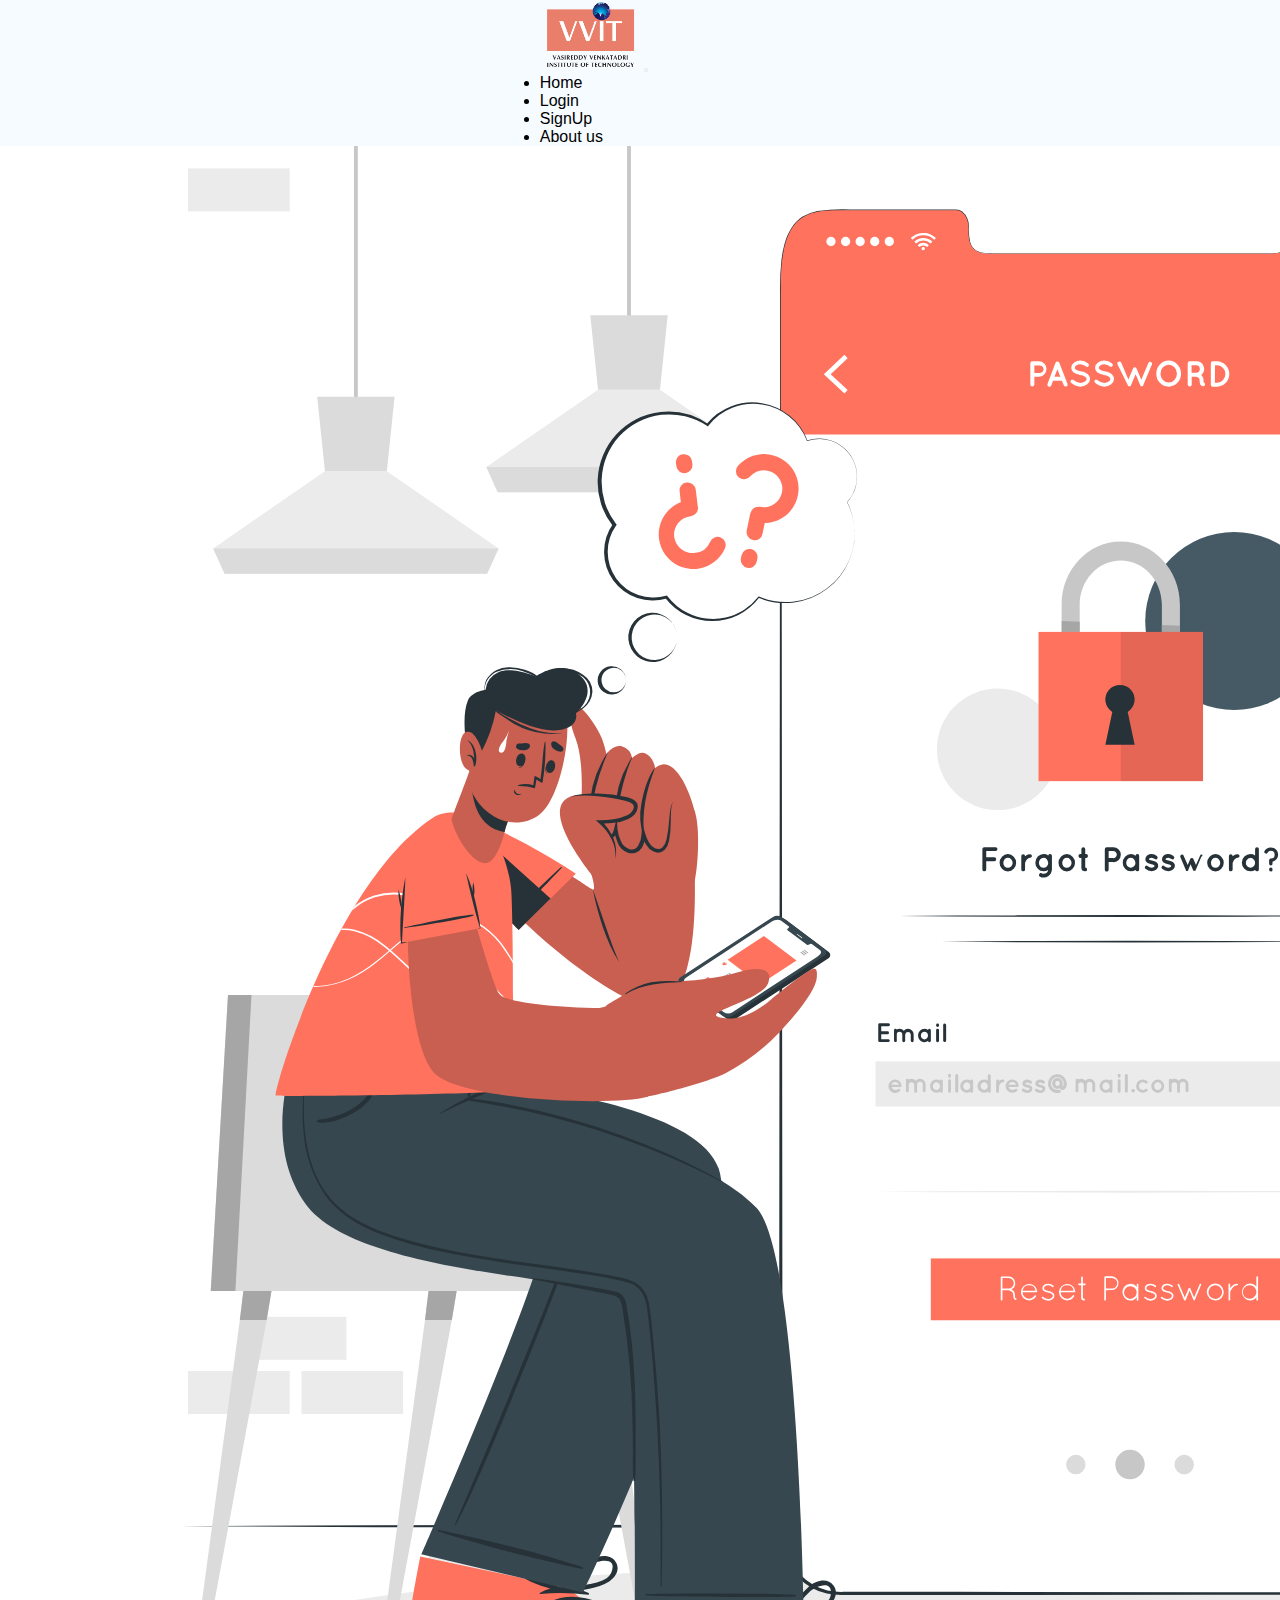
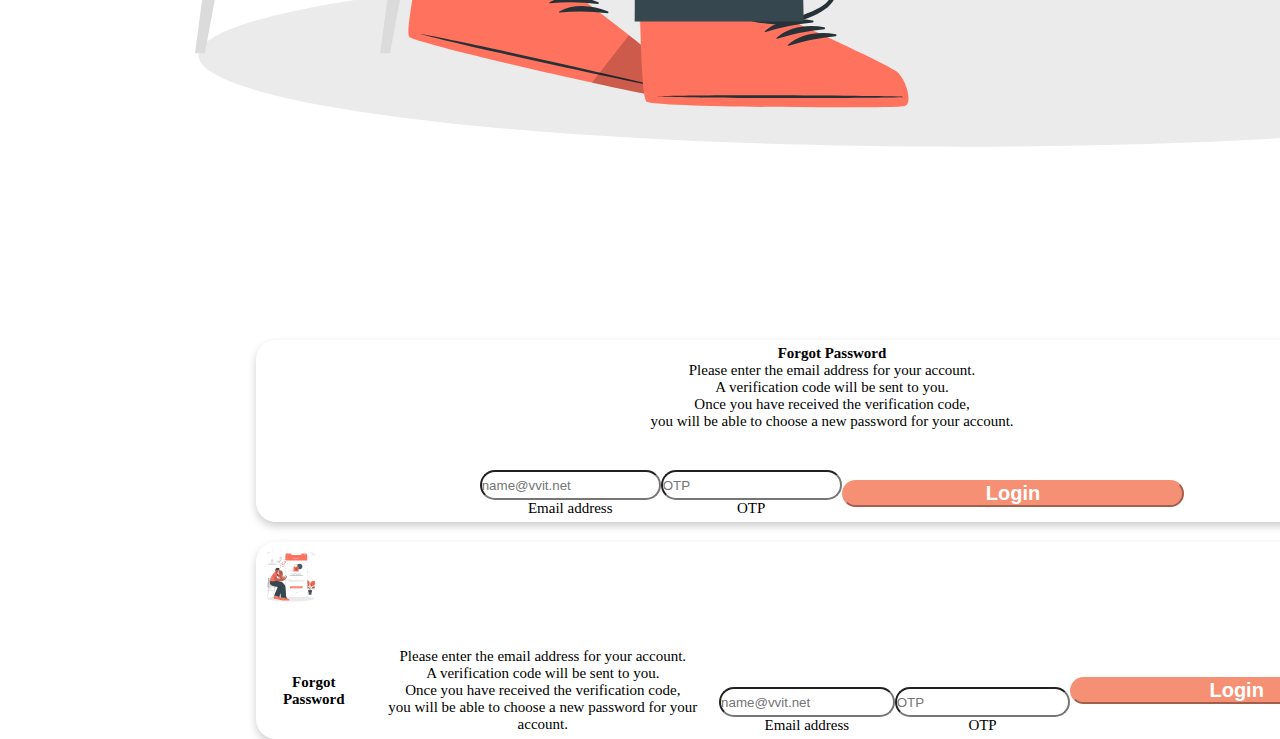
<file: ForgotPassword.html>
<!DOCTYPE html>
<html lang="en">
<head>
    <meta charset="UTF-8">
    <meta name="viewport" content="width=device-width, initial-scale=1.0">
    <title>Responsive Navbar</title>
    <link rel="icon" type="image/x-icon" href="VVIT_logo.svg">
    <link rel="stylesheet" href="https://cdn.jsdelivr.net/npm/bootstrap@5.3.2/dist/css/bootstrap.min.css" integrity="sha384-T3c6CoIi6uLrA9TneNEoa7RxnatzjcDSCmG1MXxSR1GAsXEV/Dwwykc2MPK8M2HN" crossorigin="anonymous">
    <script src="https://cdn.jsdelivr.net/npm/bootstrap@5.3.2/dist/js/bootstrap.bundle.min.js" integrity="sha384-C6RzsynM9kWDrMNeT87bh95OGNyZPhcTNXj1NW7RuBCsyN/o0jlpcV8Qyq46cDfL" crossorigin="anonymous"></script>
    <link rel="stylesheet" href="ForgotPassword.css">
</head>
<body>

<nav class="navbar navbar-expand-lg navbar-light bg-light">
    <div class="container-fluid">
        <a class="navbar-brand" href="#"><img src="VVIT_logo.svg" alt="logo" width="50%"> </a>
        <button class="navbar-toggler" type="button" data-bs-toggle="collapse" data-bs-target="#navbarNav" aria-controls="navbarNav" aria-expanded="false" aria-label="Toggle navigation">
            <span class="navbar-toggler-icon"></span>
        </button>
        <div class="collapse navbar-collapse" id="navbarNav">
            <ul class="navbar-nav ms-auto">
                <li class="nav-item">
                    <a class="nav-link" href="index.html">Home</a>
                </li>
                <li class="nav-item">
                    <a class="nav-link" href="Login_page.html">Login</a>
                </li>
                <li class="nav-item">
                    <a class="nav-link" href="SignUp.html">SignUp</a>
                </li>
                <li class="nav-item">
                    <a class="nav-link" href="1Aboutus.html">About us</a>
                </li>
            </ul>
        </div>
    </div>
</nav>

<div class="container ">
    <div class="row ">
        <div class="d-flex flex-row justify-content-center ">
            <div class="d-none d-sm-none d-md-none d-lg-block d-xl-block order-2">
                <img src="Forgot-password.svg" alt="reload" class=" pt-3 user_img">
            </div>
            <div class="d-none d-sm-none d-md-none d-xl-block d-lg-block col-md-6 col-xl-6 col-xl-6 pt-3 order-1">
                <div class="card ml-5 shadow-lg w-75 h-auto m-3">
                    <h4 class="pt-3">Forgot Password</h4>
                    <p>Please enter the email address for your account.
                        <br>A verification code will be sent to you. <br>
                        Once you have received the verification code,<br>
                        you will be able to choose a new password for your account.</p>
                    <form>
                        <div class="texts d-flex flex-column justify-content-center"  >
                            <div class="form-floating mb-2 ">
                                <input type="email" class="form-control input_class" id="Input1" placeholder="name@vvit.net">
                                <label for="Input1">Email address</label>
                            </div>

                            <div class="form-floating mb-2 ">
                                <input type="email" class="form-control input_class" id="Input2" placeholder="OTP">
                                <label for="Input2">OTP</label>
                            </div>

                            <button type="submit" class="btn mt-3" data-mdb-ripple-init> Login</button>
                        </div>

                    </form>


                </div>
            </div>
        </div>

        <!---another form-->
        <div class="row mt-3 ">
            <div class="d-block  d-sm-block d-md-block   d-xl-none d-lg-none col-10 col-md-10 col-sm-10 ">
                <div class="card  pl-5 shadow-lg h-auto ">

                    <img src="Forgot-password.svg" alt="reload" class="image_card mt-2 ">
                    <div class="texts d-flex flex-column justify-content-center" >
                        <h4 class="pt-3">Forgot Password</h4>
                        <p>Please enter the email address for your account.
                            <br>A verification code will be sent to you. <br>
                            Once you have received the verification code,<br>
                            you will be able to choose a new password for your account.</p>
                        <form>
                            <div class="texts d-flex flex-column justify-content-center"  >
                                <div class="form-floating mb-3 ">
                                    <input type="email" class="form-control input_class" id="Input" placeholder="name@vvit.net">
                                    <label for="Input">Email address</label>
                                </div>
                                <div class="form-floating mb-3 ">
                                    <input type="email" class="form-control input_class" id="Input3" placeholder="OTP">
                                    <label for="Input3">OTP</label>
                                </div>

                            </div>

                        </form>

                        <button  type="submit" class="btn btn-primary mt-2"> Login</button>



                    </div>
                </div>

            </div>
        </div>
    </div>

</div>



</body>
</html>
</file>
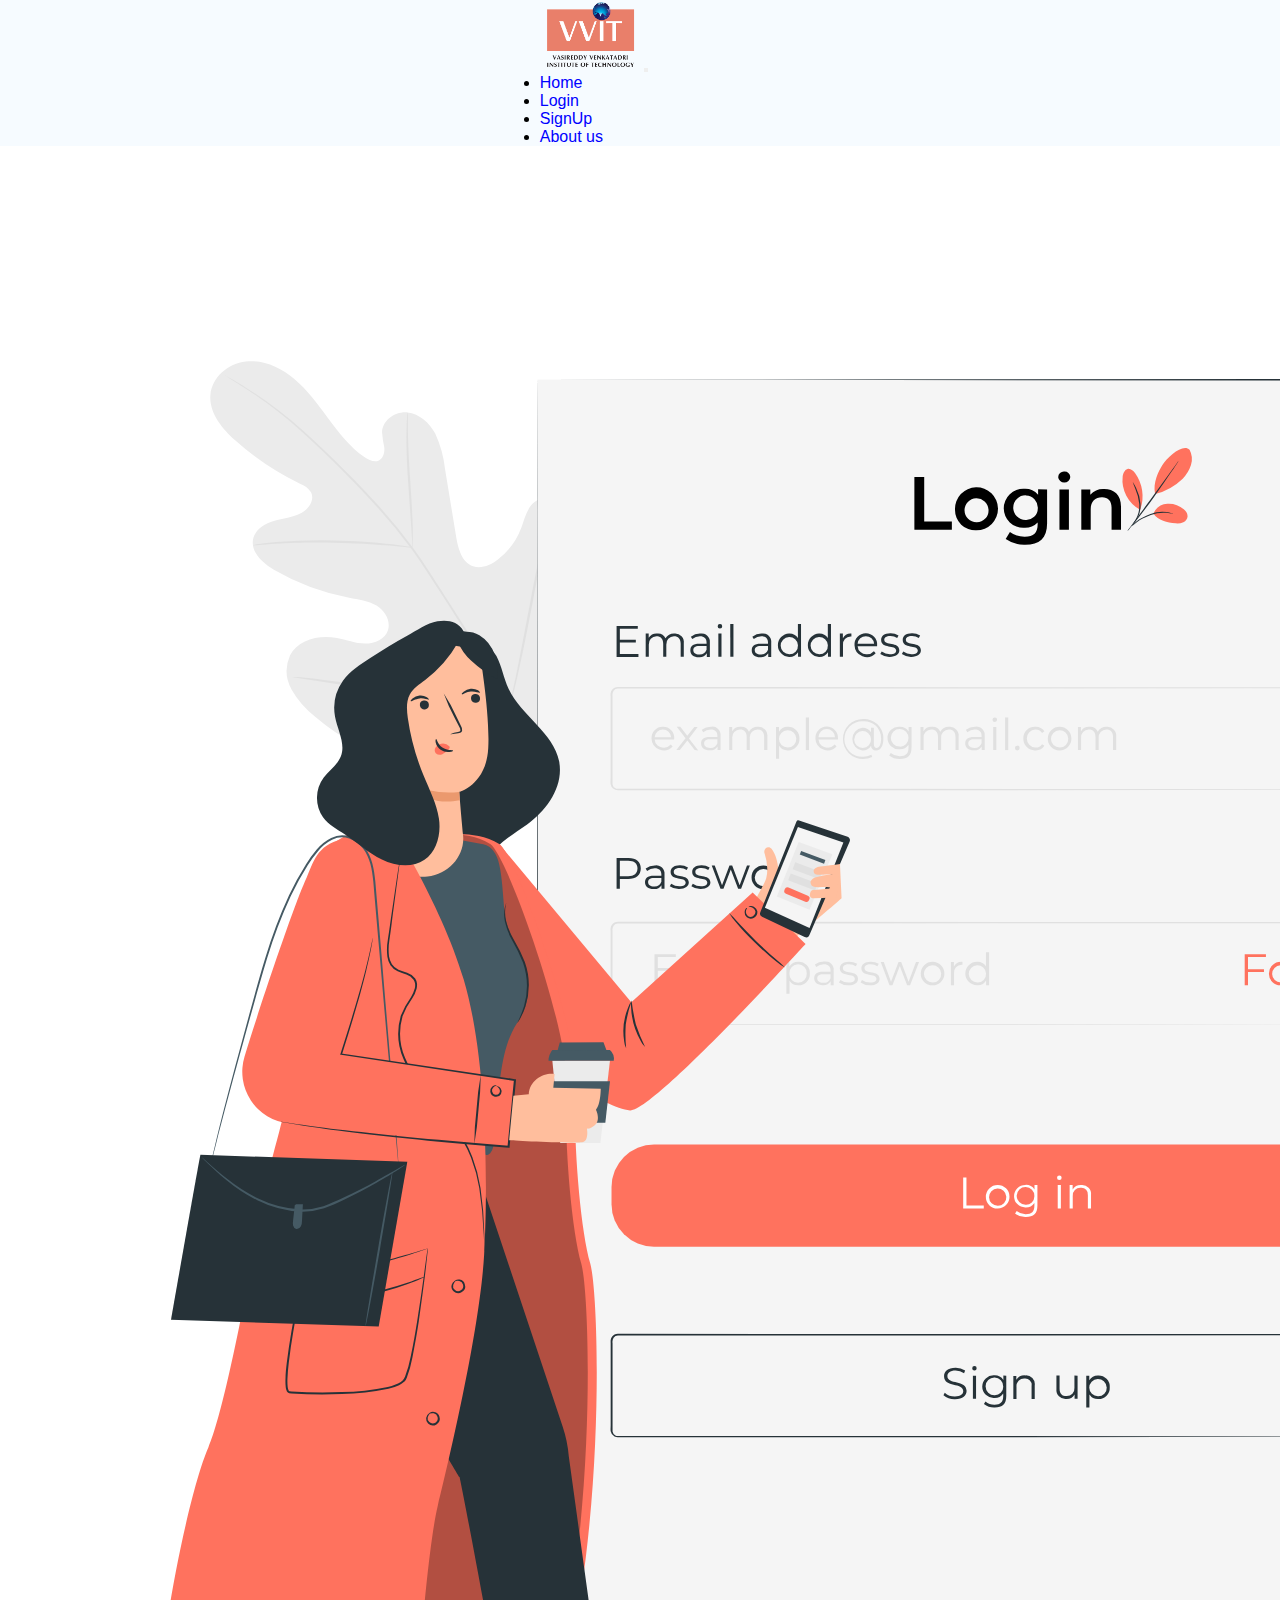
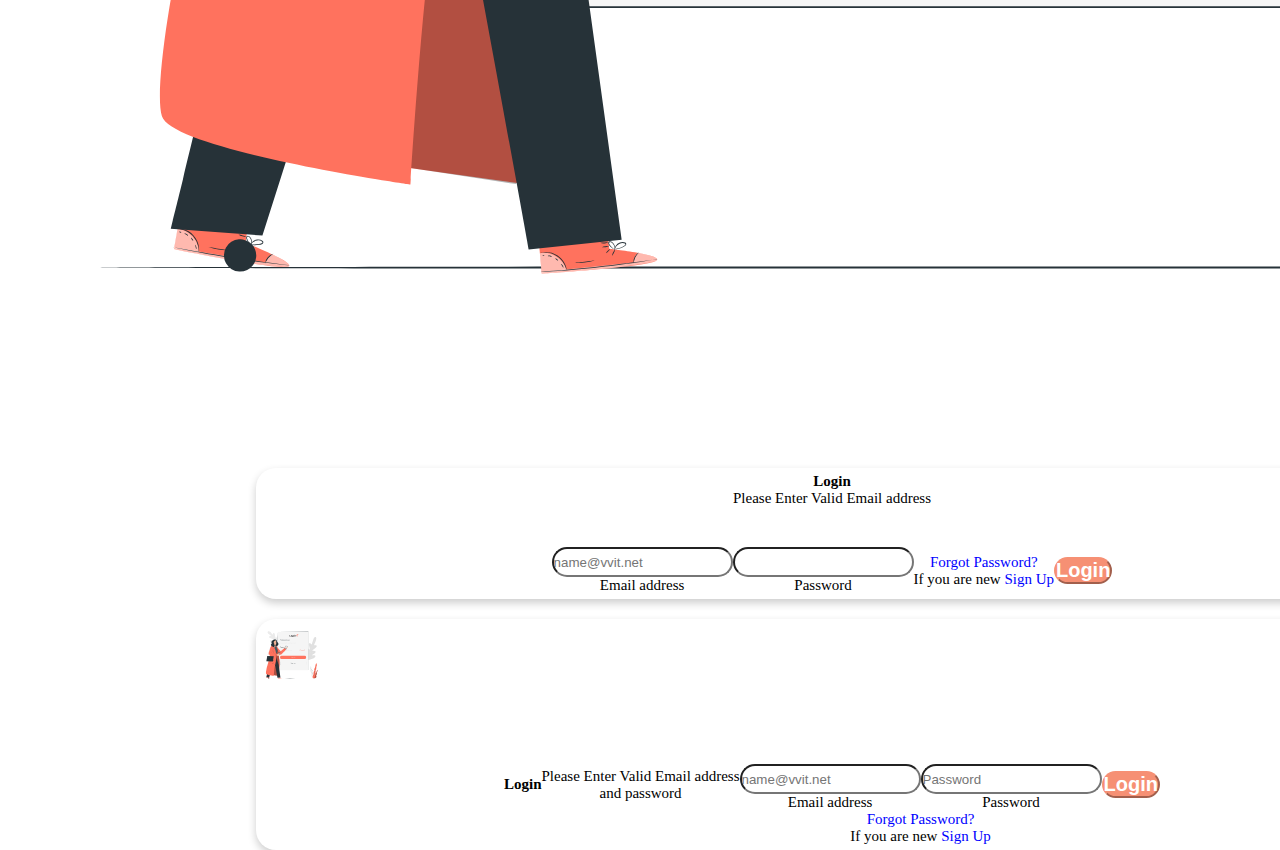
<file: Login_page.html>
<!DOCTYPE html>
<html lang="en">
<head>
    <meta charset="UTF-8">
    <meta name="viewport" content="width=device-width, initial-scale=1.0">
    <title>Responsive Navbar</title>
    <link rel="icon" type="image/x-icon" href="VVIT_logo.svg">
    <link rel="stylesheet" href="https://cdn.jsdelivr.net/npm/bootstrap@5.3.2/dist/css/bootstrap.min.css" integrity="sha384-T3c6CoIi6uLrA9TneNEoa7RxnatzjcDSCmG1MXxSR1GAsXEV/Dwwykc2MPK8M2HN" crossorigin="anonymous">
    <script src="https://cdn.jsdelivr.net/npm/bootstrap@5.3.2/dist/js/bootstrap.bundle.min.js" integrity="sha384-C6RzsynM9kWDrMNeT87bh95OGNyZPhcTNXj1NW7RuBCsyN/o0jlpcV8Qyq46cDfL" crossorigin="anonymous"></script>
    <link rel="stylesheet" href="Login.css">
</head>
<body>

<nav class="navbar navbar-expand-lg navbar-light bg-light">
    <div class="container-fluid">
        <a class="navbar-brand" href="#"><img src="VVIT_logo.svg" alt="logo" width="50%"> </a>
        <button class="navbar-toggler" type="button" data-bs-toggle="collapse" data-bs-target="#navbarNav" aria-controls="navbarNav" aria-expanded="false" aria-label="Toggle navigation">
            <span class="navbar-toggler-icon"></span>
        </button>
        <div class="collapse navbar-collapse" id="navbarNav">
            <ul class="navbar-nav ms-auto">
                <li class="nav-item">
                    <a class="nav-link" href="index.html">Home</a>
                </li>
                <li class="nav-item">
                    <a class="nav-link" href="Login_page.html">Login</a>
                </li>
                <li class="nav-item">
                    <a class="nav-link" href="SignUp.html">SignUp</a>
                </li>
                <li class="nav-item">
                    <a class="nav-link" href="1Aboutus.html">About us</a>
                </li>
            </ul>
        </div>
    </div>
</nav>

<div class="container ">
    <div class="row container_margin ">
        <div class="d-flex flex-row justify-content-center ">
            <div class="d-none d-sm-none d-md-none d-lg-block d-xl-block order-2">
                <img src="Login-pan.svg" alt="reload" class=" pt-3 user_img">
            </div>
            <div class="d-none d-sm-none d-md-none d-xl-block d-lg-block col-md-6 col-xl-6 col-xl-6 pt-3 order-1">
                <div class="card ml-5 shadow-lg w-60 h-auto m-3">
                    <h4 class="pt-3">Login</h4>
                    <p>Please Enter Valid Email address</p>

                    <form>
                        <div class="texts d-flex flex-column justify-content-center"  >
                            <div class="form-floating mb-3 ">
                                <input type="email" class="form-control input_class" id="Input1" placeholder="name@vvit.net">
                                <label for="Input1">Email address</label>
                            </div>
                            <div class="form-floating">
                                <input type="password" class="form-control input_class " id="Password1" placeholder="">
                                <label for="Password1" >Password</label>
                            </div>
                            <div class="mt-1 ">
                                <a href="ForgotPassword.html">Forgot Password?</a>
                                <p>If you are new <a href="SignUp.html">Sign Up</a></p>
                            </div>
                            <a href="DashBoard1.html"><button type="button" class="btn mt-3 mb-2" > Login</button></a>
                        </div>


                    </form>


                </div>
            </div>
        </div>

        <!---another form-->
        <div class="row mt-3 ">
            <div class="d-block  d-sm-block d-md-block   d-xl-none d-lg-none col-10 col-md-10 col-sm-10 ">
                <div class="card  pl-5 shadow-lg h-auto ">

                    <img src="Login-pan.svg" alt="reload" class="image_card mt-2 ">
                    <div class="texts d-flex flex-column justify-content-center" >
                        <h4 class="pt-3">Login</h4>
                        <p>Please Enter Valid Email address<br> and password</p>

                        <form>
                            <div class="texts d-flex flex-column justify-content-center"  >
                                <div class="form-floating mb-3 ">
                                    <input type="email" class="form-control input_class" id="Input" placeholder="name@vvit.net">
                                    <label for="Input">Email address</label>
                                </div>
                                <div class="form-floating">
                                    <input type="password" class="form-control input_class" id="Password" placeholder="Password">
                                    <label for="Password">Password</label>
                                </div>
                            </div>
                            <div class="mt-1">
                                <a href="ForgotPassword.html">Forgot Password?</a>
                                <p>If you are new <a href="SignUp.html">Sign Up</a></p>
                            </div>
                        </form>
                        <a href="DashBoard1.html"><button  type="submit" class="btn btn-primary" > Login</button></a>




                    </div>
                </div>

            </div>
        </div>
    </div>

</div>



</body>
</html>
</file>
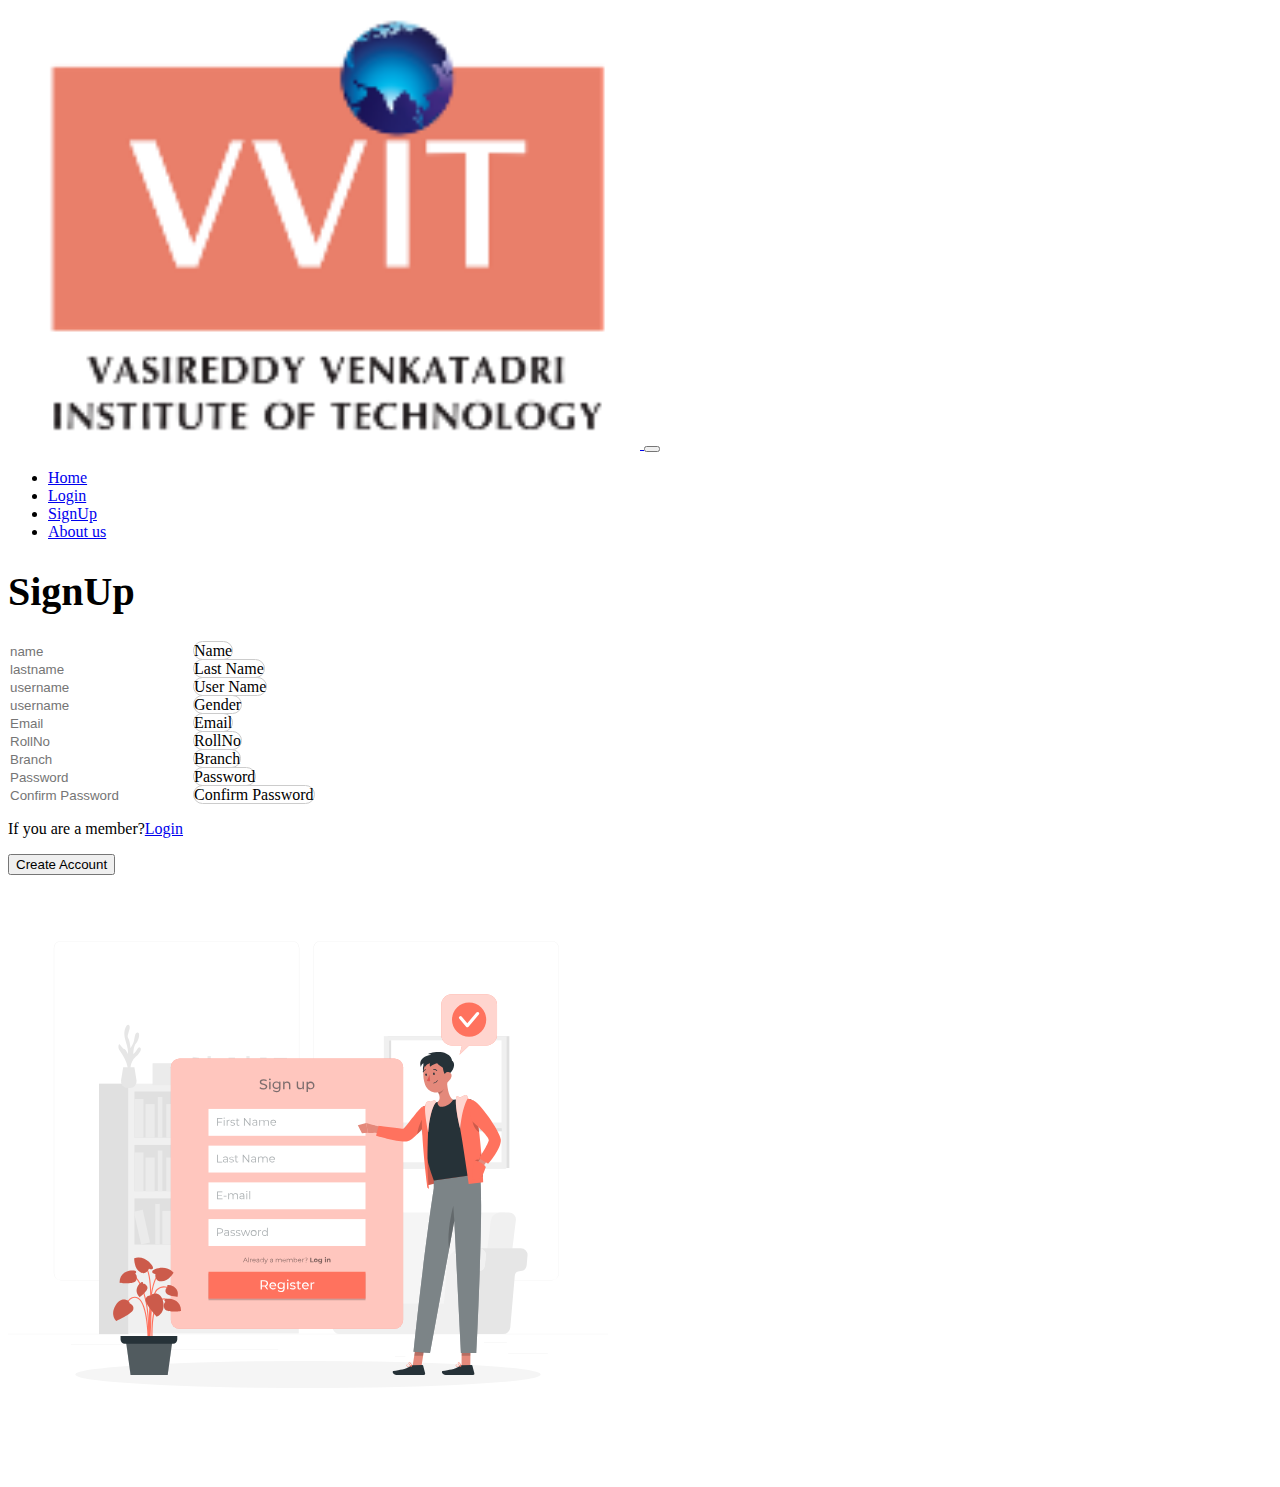
<file: SignUp.html>
<!DOCTYPE html>
<html lang="en">
<head>
    <meta charset="UTF-8">
    <title>Signup</title>
    <link rel="icon" type="image/x-icon" href="VVIT_logo.svg">
    <link rel="stylesheet" href="https://cdn.jsdelivr.net/npm/bootstrap@5.3.2/dist/css/bootstrap.min.css" integrity="sha384-T3c6CoIi6uLrA9TneNEoa7RxnatzjcDSCmG1MXxSR1GAsXEV/Dwwykc2MPK8M2HN" crossorigin="anonymous">
    <script src="https://cdn.jsdelivr.net/npm/bootstrap@5.3.2/dist/js/bootstrap.bundle.min.js" integrity="sha384-C6RzsynM9kWDrMNeT87bh95OGNyZPhcTNXj1NW7RuBCsyN/o0jlpcV8Qyq46cDfL" crossorigin="anonymous"></script>
    <link rel="stylesheet" href="Signup.css">



</head>
<body>
<!---nav bar-->
<nav class="navbar bg-transparent navbar-expand-lg navbar-light bg-light">
    <div class="container-fluid">
        <a class="navbar-brand" href="#"><img src="VVIT_logo.svg" alt="logo" width="50%"> </a>
        <button class="navbar-toggler" type="button" data-bs-toggle="collapse" data-bs-target="#navbarNav" aria-controls="navbarNav" aria-expanded="false" aria-label="Toggle navigation">
            <span class="navbar-toggler-icon"></span>
        </button>
        <div class="collapse navbar-collapse" id="navbarNav">
            <ul class="navbar-nav ms-auto">
                <li class="nav-item">
                    <a class="nav-link back1" href="index.html">Home</a>
                </li>
                <li class="nav-item">
                    <a class="nav-link back1" href="Login_page.html">Login</a>
                </li>
                <li class="nav-item">
                    <a class="nav-link back1" href="SignUp.html">SignUp</a>
                </li>
                <li class="nav-item">
                    <a class="nav-link back1" href="1Aboutus.html">About us</a>
                </li>
            </ul>
        </div>
    </div>
</nav>
<div class="container-fluid">
    <div class="row ">
        <div class="d-flex flex-row justify-content-evenly">

        <div class="col-12 col-sm-12 col-md-12 col-xl-7 col-lg-7">
            <div class="card  shadow-lg">
                <!--form tag created-->
                <div class="d-flex flex-column justify-content-center p-3">
                <h1 class="text-center text-3xl ">SignUp</h1>
                <form c>
                    <!--Name-->
                    <div class="form-floating mb-3 m-2 w-70">
                        <input type="text" class="form-control input_class" id="floatingInput1" placeholder="name">
                        <label for="floatingInput1">Name</label>
                    </div>
                   <!--last name-->
                    <div class="form-floating mb-3 m-2 w-70">
                        <input type="text" class="form-control input_class" id="floatingInput2" placeholder="lastname">
                        <label for="floatingInput2">Last Name</label>
                    </div>
                    <!--user name-->
                    <div class="form-floating mb-3 m-2 w-70">
                        <input type="text" class="form-control input_class" id="floatingInput3" placeholder="username">
                        <label for="floatingInput3">User Name</label>
                    </div>
                    <!--gender-->
                    <div class="form-floating mb-3 m-2 w-70">
                        <input type="text" class="form-control input_class" id="floatingInput9" placeholder="username">
                        <label for="floatingInput9">Gender</label>
                    </div>
                    <!--email-->
                    <div class="form-floating mb-3 m-2 w-70">
                        <input type="email" class="form-control input_class" id="floatingInput4" placeholder="Email">
                        <label for="floatingInput4">Email</label>
                    </div>
                 <!--RollNo-->
                    <div class="form-floating mb-3 m-2 w-70">
                        <input type="text" class="form-control input_class" id="floatingInput5" placeholder="RollNo">
                        <label for="floatingInput5">RollNo</label>
                    </div>
                    <!--Branch-->
                    <div class="form-floating mb-3 m-2 w-70">
                        <input type="text" class="form-control input_class" id="floatingInput8" placeholder="Branch">
                        <label for="floatingInput8">Branch</label>
                    </div>
                    <!--password-->
                    <div class="form-floating mb-3 m-2 w-70">
                        <input type="password" class="form-control input_class" id="floatingInput6" placeholder="Password">
                        <label for="floatingInput6">Password</label>
                    </div>
                    <!--confirm password-->
                    <div class="form-floating mb-3 m-2 w-70">
                        <input type="password" class="form-control input_class" id="floatingInput7" placeholder="Confirm Password">
                        <label for="floatingInput7">Confirm Password</label>
                    </div>
                    <!--submit button-->
                    <p>If you are a member?<a a href="Login_page.html">Login</a></p>
                    <div class="d-flex flex-row justify-content-center">
                    <button type="button" class="btn mt-3 btn-primary" data-mdb-ripple-init>Create Account</button>
                    </div>

                </form>
                </div>
           </div>
        </div>

       <div class="col-5 col-lg-5  d-none d-sm-none d-md-none  d-lg-block d-xl-block">
            <div class="card1">
                <img src="SignUp.svg" alt="Reload" class="library d-none d-sm-none d-md-none  d-lg-block d-xl-block "/>
            </div>
        </div>
        </div>

    </div>
</div>
<script>
    // Initialization for ES Users
    import { Input, initMDB } from "mdb-ui-kit";

    initMDB({ Input });
</script>
</body>
</html>
</file>
<file: Htmlhome.css>
/*--animations--*/
/* Animations */
@-webkit-keyframes bg-scrolling-reverse {
    100% {
        background-position: 50px 50px;
    }
}
@-moz-keyframes bg-scrolling-reverse {
    100% {
        background-position: 50px 50px;
    }
}
@-o-keyframes bg-scrolling-reverse {
    100% {
        background-position: 50px 50px;
    }
}
@keyframes bg-scrolling-reverse {
    100% {
        background-position: 50px 50px;
    }
}
@-webkit-keyframes bg-scrolling {
    0% {
        background-position: 50px 50px;
    }
}
@-moz-keyframes bg-scrolling {
    0% {
        background-position: 50px 50px;
    }
}
@-o-keyframes bg-scrolling {
    0% {
        background-position: 50px 50px;
    }
}
@keyframes bg-scrolling {
    0% {
        background-position: 50px 50px;
    }
}
/* Main styles */
body {

    /* img size is 50x50 */
    background: url("[data-uri]") repeat 0 0;
    -webkit-animation: bg-scrolling-reverse 0.92s infinite;
    /* Safari 4+ */
    -moz-animation: bg-scrolling-reverse 0.92s infinite;
    /* Fx 5+ */
    -o-animation: bg-scrolling-reverse 0.92s infinite;
    /* Opera 12+ */
    animation: bg-scrolling-reverse 0.92s infinite;
    /* IE 10+ */
    -webkit-animation-timing-function: linear;
    -moz-animation-timing-function: linear;
    -o-animation-timing-function: linear;
    animation-timing-function: linear;

}
</file>
<file: 1Aboutus.css>
/*--animations--*/
/* Animations */
@-webkit-keyframes bg-scrolling-reverse {
    100% {
        background-position: 50px 50px;
    }
}
@-moz-keyframes bg-scrolling-reverse {
    100% {
        background-position: 50px 50px;
    }
}
@-o-keyframes bg-scrolling-reverse {
    100% {
        background-position: 50px 50px;
    }
}
@keyframes bg-scrolling-reverse {
    100% {
        background-position: 50px 50px;
    }
}
@-webkit-keyframes bg-scrolling {
    0% {
        background-position: 50px 50px;
    }
}
@-moz-keyframes bg-scrolling {
    0% {
        background-position: 50px 50px;
    }
}
@-o-keyframes bg-scrolling {
    0% {
        background-position: 50px 50px;
    }
}
@keyframes bg-scrolling {
    0% {
        background-position: 50px 50px;
    }
}
/* Main styles */
body {

    /* img size is 50x50 */
    background: url("[data-uri]") repeat 0 0;
    -webkit-animation: bg-scrolling-reverse 0.92s infinite;
    /* Safari 4+ */
    -moz-animation: bg-scrolling-reverse 0.92s infinite;
    /* Fx 5+ */
    -o-animation: bg-scrolling-reverse 0.92s infinite;
    /* Opera 12+ */
    animation: bg-scrolling-reverse 0.92s infinite;
    /* IE 10+ */
    -webkit-animation-timing-function: linear;
    -moz-animation-timing-function: linear;
    -o-animation-timing-function: linear;
    animation-timing-function: linear;

}
.heading{
    color: black;
    font-size: 40px;
    font-weight: bold;
    text-align: center;
    font-style:italic;
    font-family: "Lucida", sans-serif;
}
.para{
    color: black;
    font-size: medium;
    font-family:"Roboto Light", sans-serif;
    text-align: center;
}
.card{

    background-size: cover;
    border-width: 2px;
    border-color: transparent;
    border-top-left-radius: 40px;
    border-bottom-right-radius: 40px;
    background-color: #ffffff;

}

.img{
    height: auto;
    width: 100%;
    background-blend-mode: multiply;
    background-size: cover;
    border-top-left-radius: 40px;
    border-bottom-right-radius: 40px;

}
.img1{
    height: 270px;
    width: 100%;
    background-blend-mode: multiply;
    background-size: cover;
    border-top-left-radius: 40px;
    border-bottom-right-radius: 40px;

}
</file>
<file: client.css>
.login_details{
    background-color: #c5c5c5;
    width: 100%;
    text-align: right;
}
body{
   background-image: -webkit-gradient(linear, 100% 100%, 100% 100%, from(#f5f5f5), to(#eeeeee));
}
.icon{

}
</file>
<file: complaint.css>
.card{
    background-color: transparent;

}

#result {
    display: flex;
    gap: 10px;
    padding: 10px;
    height: 200px; /* Set a fixed height for the container */
    overflow: hidden; /* Hide overflow */
}

.thumbnails {
    max-width: 100%; /* Make images responsive */
    max-height: 100%; /* Ensure images don't exceed the height of the container */
    height: auto; /* Maintain aspect ratio */
}
form{
    display: flex;
    flex-direction: column;
    gap: 10px;
    justify-content: center;
}
label {
    margin: 10px;


}
input {
    background-color: transparent;
    border: none transparent;

}
.card{
    background-color: #F6FBFF;
}
#imagefile {
    cursor: pointer;
    color: white;
    padding: 10px;
    border: none;
    background-color: #FF725E;
    border-radius: 5px;
}

#imagefile::file-selector-button {
    color: white;
    background-color: #FF725E;
}
input {
    border: none;
    outline: none; /* Remove the default focus outline (optional) */
    width: 40%;
}
/*--animations--*/
/* Animations */
@-webkit-keyframes bg-scrolling-reverse {
    100% {
        background-position: 50px 50px;
    }
}
@-moz-keyframes bg-scrolling-reverse {
    100% {
        background-position: 50px 50px;
    }
}
@-o-keyframes bg-scrolling-reverse {
    100% {
        background-position: 50px 50px;
    }
}
@keyframes bg-scrolling-reverse {
    100% {
        background-position: 50px 50px;
    }
}
@-webkit-keyframes bg-scrolling {
    0% {
        background-position: 50px 50px;
    }
}
@-moz-keyframes bg-scrolling {
    0% {
        background-position: 50px 50px;
    }
}
@-o-keyframes bg-scrolling {
    0% {
        background-position: 50px 50px;
    }
}
@keyframes bg-scrolling {
    0% {
        background-position: 50px 50px;
    }
}
/* Main styles */
body {

    /* img size is 50x50 */
    background: url("[data-uri]") repeat 0 0;
    -webkit-animation: bg-scrolling-reverse 0.92s infinite;
    /* Safari 4+ */
    -moz-animation: bg-scrolling-reverse 0.92s infinite;
    /* Fx 5+ */
    -o-animation: bg-scrolling-reverse 0.92s infinite;
    /* Opera 12+ */
    animation: bg-scrolling-reverse 0.92s infinite;
    /* IE 10+ */
    -webkit-animation-timing-function: linear;
    -moz-animation-timing-function: linear;
    -o-animation-timing-function: linear;
    animation-timing-function: linear;

}
.back1{
    background-color: #F69074;
    background-image: linear-gradient(315deg, #F69074 0%, #f69074 74%);
    margin: 10px;
}

select{
    border:none;
    border-radius:5px;
}

select:focus{
    outline:none;
}
.form {
    display: none;
}


.container {
    width: 80%;
    margin: 0 auto;
}
@media only screen and (max-width: 600px) {
    .container {
        width: 90%;
    }
}
</file>
<file: Dashboard.css>
@import url(https://fonts.googleapis.com/css?family=Exo:100);

p{
   font-family:"Bodoni MT Poster Compressed","sans-serif";
    color:black;
    font-size:20px;
}
/* Glassmorphism card effect */
.card {


    background-color:  rgba( 255,255,255, 0.2);
    backdrop-filter: blur(10px);
    -webkit-backdrop-filter: blur(10px);
    border-radius: 10px;
    border: 1px solid rgba( 255,255,255, 0.2);



}
.card img{
    width:180px;
    height:180px;
    border-radius:50%;
}
label{
    display: block;
    width:200px;
    padding:12px;
    margin:10px auto;
    border-radius: 5px;
    cursor:pointer;

}
.labels{
    background: rgb(255,232,232);
    background: linear-gradient(90deg, rgba(255,232,232,1) 0%, rgba(246,144,116,1) 29%);    color:#ffffff;
}
.input{
    display:none;
}
.forms label{
    display: block;
    color:black;
    background-color: #ffffff;

}
.forms input{
    display: block;
    background-color: #e5e5f7;
    border-color:transparent;
    margin:10px;

}
.para{
    font-family: "Microsoft YaHei UI Light","sans-serif";
}

input{
    border-radius: 50%10%50%10%/10%50%10%50%;

}
label{
    border-radius: 50%10%50%10%/10%50%10%50%;

}



/*--animations--*/
/* Animations */
@-webkit-keyframes bg-scrolling-reverse {
    100% {
        background-position: 50px 50px;
    }
}
@-moz-keyframes bg-scrolling-reverse {
    100% {
        background-position: 50px 50px;
    }
}
@-o-keyframes bg-scrolling-reverse {
    100% {
        background-position: 50px 50px;

    }
}
@keyframes bg-scrolling-reverse {
    100% {
        background-position: 50px 50px;

    }
}
@-webkit-keyframes bg-scrolling {
    0% {
        background-position: 50px 50px;
    }
}
@-moz-keyframes bg-scrolling {
    0% {
        background-position: 50px 50px;
    }
}
@-o-keyframes bg-scrolling {
    0% {
        background-position: 50px 50px;
    }
}
@keyframes bg-scrolling {
    0% {
        background-position: 50px 50px;
    }
}
/* Main styles */
body {
    margin-top: 13.5rem;
    font-family: 'Exo', sans-serif;
    /* img size is 50x50 */
    background: url("[data-uri]") repeat 0 0;
    -webkit-animation: bg-scrolling-reverse 0.92s infinite;
    /* Safari 4+ */
    -moz-animation: bg-scrolling-reverse 0.92s infinite;
    /* Fx 5+ */
    -o-animation: bg-scrolling-reverse 0.92s infinite;
    /* Opera 12+ */
    animation: bg-scrolling-reverse 0.92s infinite;
    /* IE 10+ */
    -webkit-animation-timing-function: linear;
    -moz-animation-timing-function: linear;
    -o-animation-timing-function: linear;
    animation-timing-function: linear;

}
body::before {

    font-size: 8rem;
    font-weight: 100;
    font-style: normal;
}
.card1{
    background-color: transparent;
}
.back1{
    background-color: #F69074;
    background-image: linear-gradient(315deg, #F69074 0%, #f69074 74%);
    margin: 10px;
}

.card_li{
    list-style-type: none;

}
.mark{
    margin: 10px;
    border-radius: 50%10%50%10%/10%50%10%50%;
}
</file>
<file: feed.css>
.container {
    width: 90%;
    margin: 0 auto;
}

select:focus {
    outline: none;
}


/*--animations--*/
/* Animations */
@-webkit-keyframes bg-scrolling-reverse {
    100% {
        background-position: 50px 50px;
    }
}
@-moz-keyframes bg-scrolling-reverse {
    100% {
        background-position: 50px 50px;
    }
}
@-o-keyframes bg-scrolling-reverse {
    100% {
        background-position: 50px 50px;

    }
}
@keyframes bg-scrolling-reverse {
    100% {
        background-position: 50px 50px;

    }
}
@-webkit-keyframes bg-scrolling {
    0% {
        background-position: 50px 50px;
    }
}
@-moz-keyframes bg-scrolling {
    0% {
        background-position: 50px 50px;
    }
}
@-o-keyframes bg-scrolling {
    0% {
        background-position: 50px 50px;
    }
}
@keyframes bg-scrolling {
    0% {
        background-position: 50px 50px;
    }
}
/* Main styles */
body {

    font-family: 'Exo', sans-serif;
    /* img size is 50x50 */
    background: url("[data-uri]") repeat 0 0;
    -webkit-animation: bg-scrolling-reverse 0.92s infinite;
    /* Safari 4+ */
    -moz-animation: bg-scrolling-reverse 0.92s infinite;
    /* Fx 5+ */
    -o-animation: bg-scrolling-reverse 0.92s infinite;
    /* Opera 12+ */
    animation: bg-scrolling-reverse 0.92s infinite;
    /* IE 10+ */
    -webkit-animation-timing-function: linear;
    -moz-animation-timing-function: linear;
    -o-animation-timing-function: linear;
    animation-timing-function: linear;

}
</file>
<file: ForgotPassword.css>
* {
    margin: 0;
    padding: 0;
    box-sizing: border-box;
}

nav {
    position: fixed;
    top: 0;
    width: 100%;
    display: flex;
    justify-content: space-around;
    align-items: center;
    min-height: 8vh;
    background-color: #F6FBFF;
    font-family: "Poppins", sans-serif;
}



.nav-links {
    display: flex;
    justify-content: space-around;
    width: 30%;
}

.nav-links li {
    list-style: none;
}

.nav-links a {
    color: black;
    text-decoration: none;
    letter-spacing: 3px;
    font-weight: bold;
    font-size: 14px;
}

.burger {
    display: none;
}

.burger div {
    width: 25px;
    height: 3px;
    background-color: black;
    margin: 5px;
    transition: all 0.3s ease;
}

@media screen and (max-width: 1024px) {
    .nav-links {
        width: 60%;
    }
}

@media screen and (max-width: 768px) {
    body {
        overflow-x: hidden;
    }

    .nav-links {
        position: fixed;
        right: 0;
        height: 92vh;

        top: 8vh;
        background-color:#F6FBFF;
        display: flex;
        flex-direction: column;
        align-items: center;
        width: 50%;
        transform: translateX(100%);
        transition: transform 0.5s ease-in;
    }

    .nav-links li {
        opacity: 0;
    }

    .burger {
        display: block;
        cursor: pointer;
    }
}

.nav-active {
    transform: translateX(0%);
}

@keyframes navLinkFade {
    from {
        opacity: 0;
        transform: translateX(50px);
    }
    to {
        opacity: 1;
        transform: translateX(0);
    }
}

.toggle .line1 {
    transform: rotate(-45deg) translate(-5px, 6px);
}

.toggle .line2 {
    opacity: 0;
}

.toggle .line3 {
    transform: rotate(45deg) translate(-5px, -6px);
}
.logo{
    width: 30%;

}
.container_margin{
    margin-top: 10%;
}
.user_img{
    display: flex;
    flex-wrap: wrap;
    gap:0.5rem;
    width: 150%;

}

.card{
    height: 50%;
    text-align: center;
    font-size: 15px;
    margin-right: 40%;
    margin-left: 20%;
    gap:0.5rem;
    resize: both;
    border-radius: 20px;
    box-shadow: 0 4px 8px 0 rgba(0, 0, 0, 0.2);
    width: 90%;
    margin-top: 20px; /* Add some top margin for spacing */
    padding: 5px;
}
.texts{
    display: flex;
    justify-content:center;
    align-items: center;
    padding-top: 40px;

}

.image_card{
    display: grid;
    justify-content: center;
    align-items: center;
    height: 60px;
}

.form-control{
    display: flex;
    justify-content: space-around;
    gap:0.5rem;
    height: 30px;
    border-radius: 20px;
    width: 100%;

}
.styles ul li a{
    text-decoration:none;
}
.styles ul li{
    list-style-type: none;
    display: grid;
    justify-content: space-around;
    padding-right: 25px;
    color:blue;

}
.styles ul{
    display: grid;
    justify-content: center;
}
.btn{
    font-size: 20px;
    font-weight: bold;
    color: #FFFFFF;
    background-color:#F69074;
    border-radius: 20px;
    width: 30%;
    border-color:#F69074 ;
}

#profile-image {
    border-radius: 50%;
    width: 150px; /* Adjust the size as needed */
    height: 150px; /* Adjust the size as needed */
    object-fit: cover; /* Ensure the image covers the entire container */
}

#upload-btn {
    margin-top: 10px;
}
a{
    text-decoration: none;
    color: black;
}
</file>
<file: Login.css>
* {
    margin: 0;
    padding: 0;
    box-sizing: border-box;
}

nav {
    position: fixed;
    top: 0;
    width: 100%;
    display: flex;
    justify-content: space-around;
    align-items: center;
    min-height: 8vh;
    background-color: #F6FBFF;
    font-family: "Poppins", sans-serif;
}



.nav-links {
    display: flex;
    justify-content: space-around;
    width: 30%;
}

.nav-links li {
    list-style: none;
}

.nav-links a {
    color: black;
    text-decoration: none;
    letter-spacing: 3px;
    font-weight: bold;
    font-size: 14px;
}

.burger {
    display: none;
}

.burger div {
    width: 25px;
    height: 3px;
    background-color: black;
    margin: 5px;
    transition: all 0.3s ease;
}

@media screen and (max-width: 1024px) {
    .nav-links {
        width: 60%;
    }
}

@media screen and (max-width: 768px) {
    body {
        overflow-x: hidden;
    }

    .nav-links {
        position: fixed;
        right: 0;
        height: 92vh;

        top: 8vh;
        background-color:#F6FBFF;
        display: flex;
        flex-direction: column;
        align-items: center;
        width: 50%;
        transform: translateX(100%);
        transition: transform 0.5s ease-in;
    }

    .nav-links li {
        opacity: 0;
    }

    .burger {
        display: block;
        cursor: pointer;
    }
}

.nav-active {
    transform: translateX(0%);
}

@keyframes navLinkFade {
    from {
        opacity: 0;
        transform: translateX(50px);
    }
    to {
        opacity: 1;
        transform: translateX(0);
    }
}

.toggle .line1 {
    transform: rotate(-45deg) translate(-5px, 6px);
}

.toggle .line2 {
    opacity: 0;
}

.toggle .line3 {
    transform: rotate(45deg) translate(-5px, -6px);
}
.logo{
    width: 30%;

}
.container_margin{
    margin-top: 10%;
}
.user_img{
    display: flex;
    flex-wrap: wrap;
    gap:0.5rem;
    width: 150%;

}

.card{
    height: 50%;
    text-align: center;
    font-size: 15px;
    margin-right: 40%;
    margin-left: 20%;
    gap:0.5rem;
    resize: both;
    border-radius: 20px;
    box-shadow: 0 4px 8px 0 rgba(0, 0, 0, 0.2);
    width: 90%;
    margin-top: 20px; /* Add some top margin for spacing */
    padding: 5px;
}
.texts{
    display: flex;
    justify-content:center;
    align-items: center;
    padding-top: 40px;

}

.image_card{
    display: grid;
    justify-content: center;
    align-items: center;
    height: 60px;
}

.form-control{
    display: flex;
    justify-content: space-around;
    gap:0.5rem;
    height: 30px;
    border-radius: 20px;
    width: 100%;

}
.styles ul li a{
    text-decoration:none;
}
.styles ul li{
    list-style-type: none;
    display: grid;
    justify-content: space-around;
    padding-right: 25px;
    color:blue;

}
.styles ul{
    display: grid;
    justify-content: center;
}
.btn{
    font-size: 20px;
    font-weight: bold;
    color: #FFFFFF;
    background-color:#F69074;
    border-radius: 20px;
    border-color:#F69074 ;
}

#profile-image {
    border-radius: 50%;
    width: 150px; /* Adjust the size as needed */
    height: 150px; /* Adjust the size as needed */
    object-fit: cover; /* Ensure the image covers the entire container */
}

#upload-btn {
    margin-top: 10px;
}
a{
    text-decoration: none;
    color: blue;
}
.input1{
    content-visibility: visible;
    content:"Forgot Password?";
}
</file>
<file: Signup.css>
input{
    border: none;
    inline:none;
    outline-color: #F6FBFF;
}
label{
    border-radius:20px;
    border: 1px solid #ccc;
    outline-color: #ffecd2;

}
.card{
    width: auto;
}
h1{
    font-family: "Lucida Bright", Georgia, serif;
    font-size: 40px;
    font-weight: bold;
}
.card1{
    width: 600px;
}
body {
    overflow-x: hidden;
}
</file>
